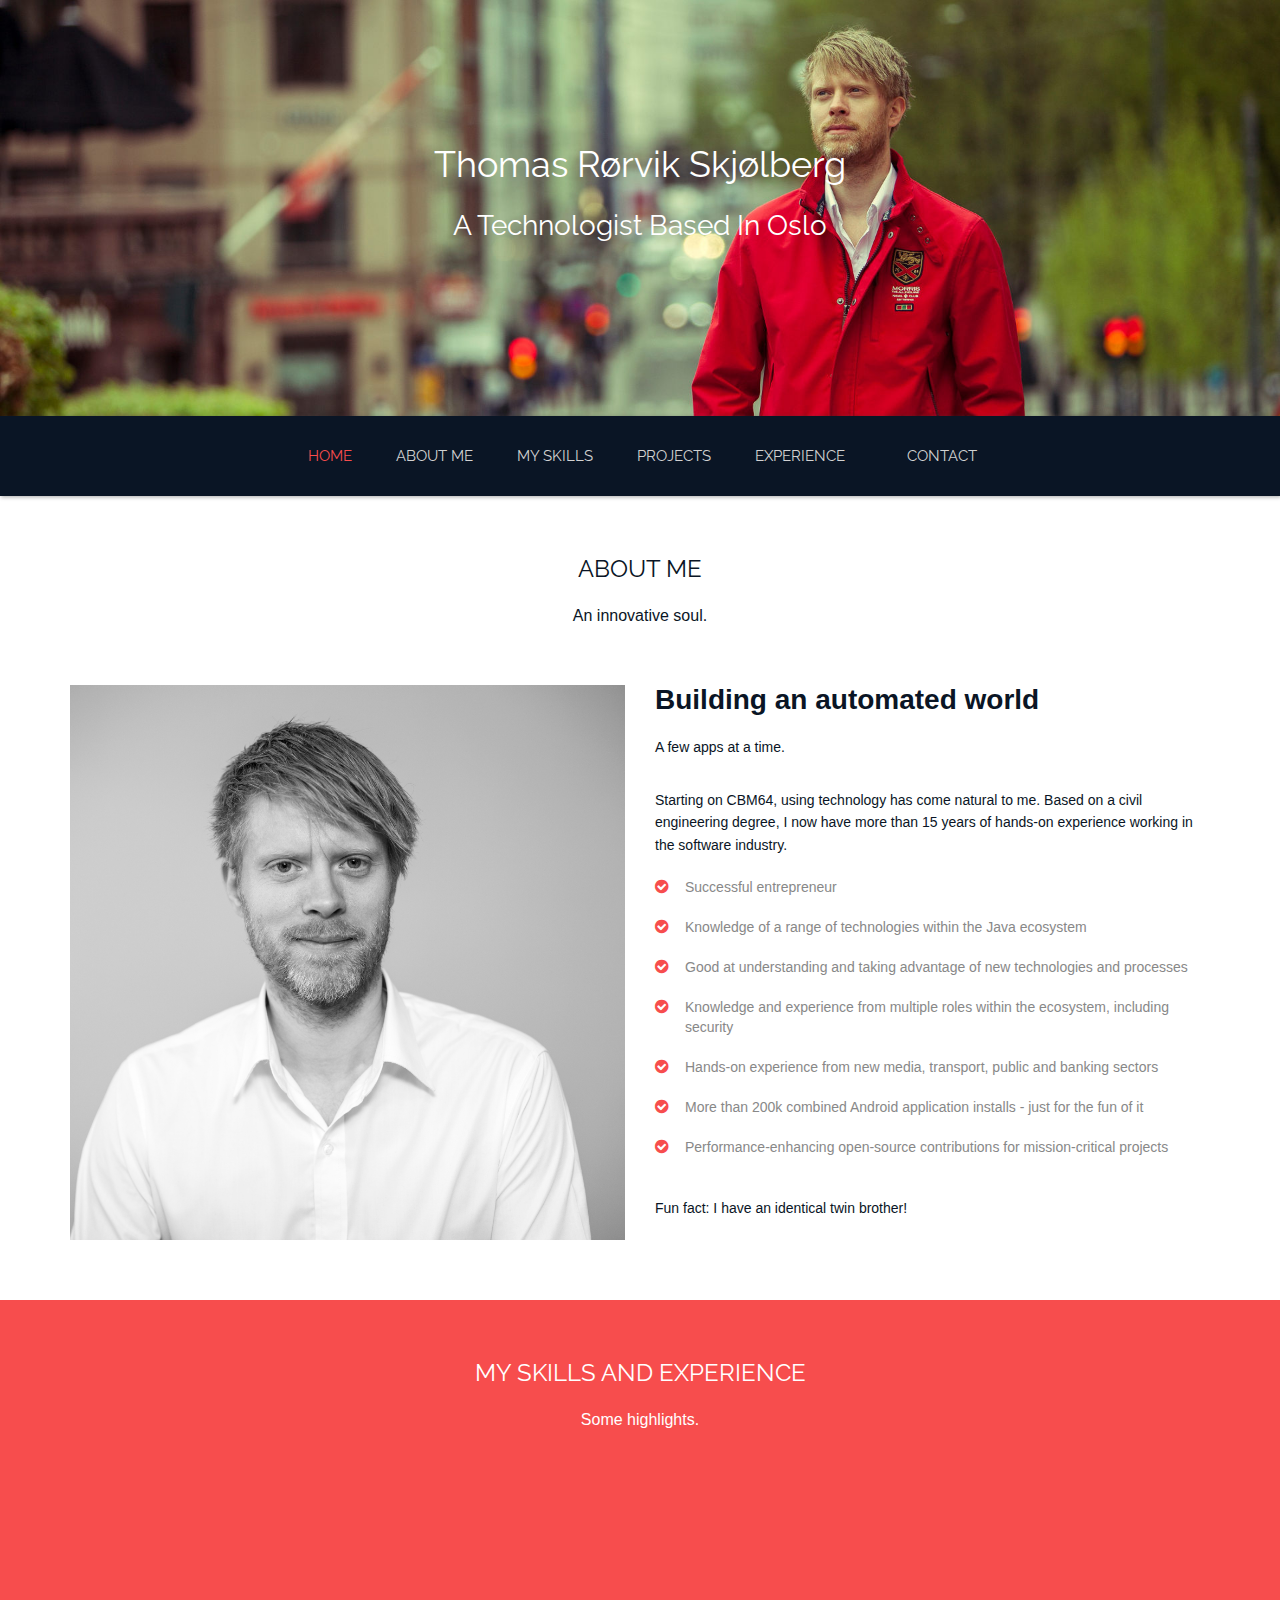
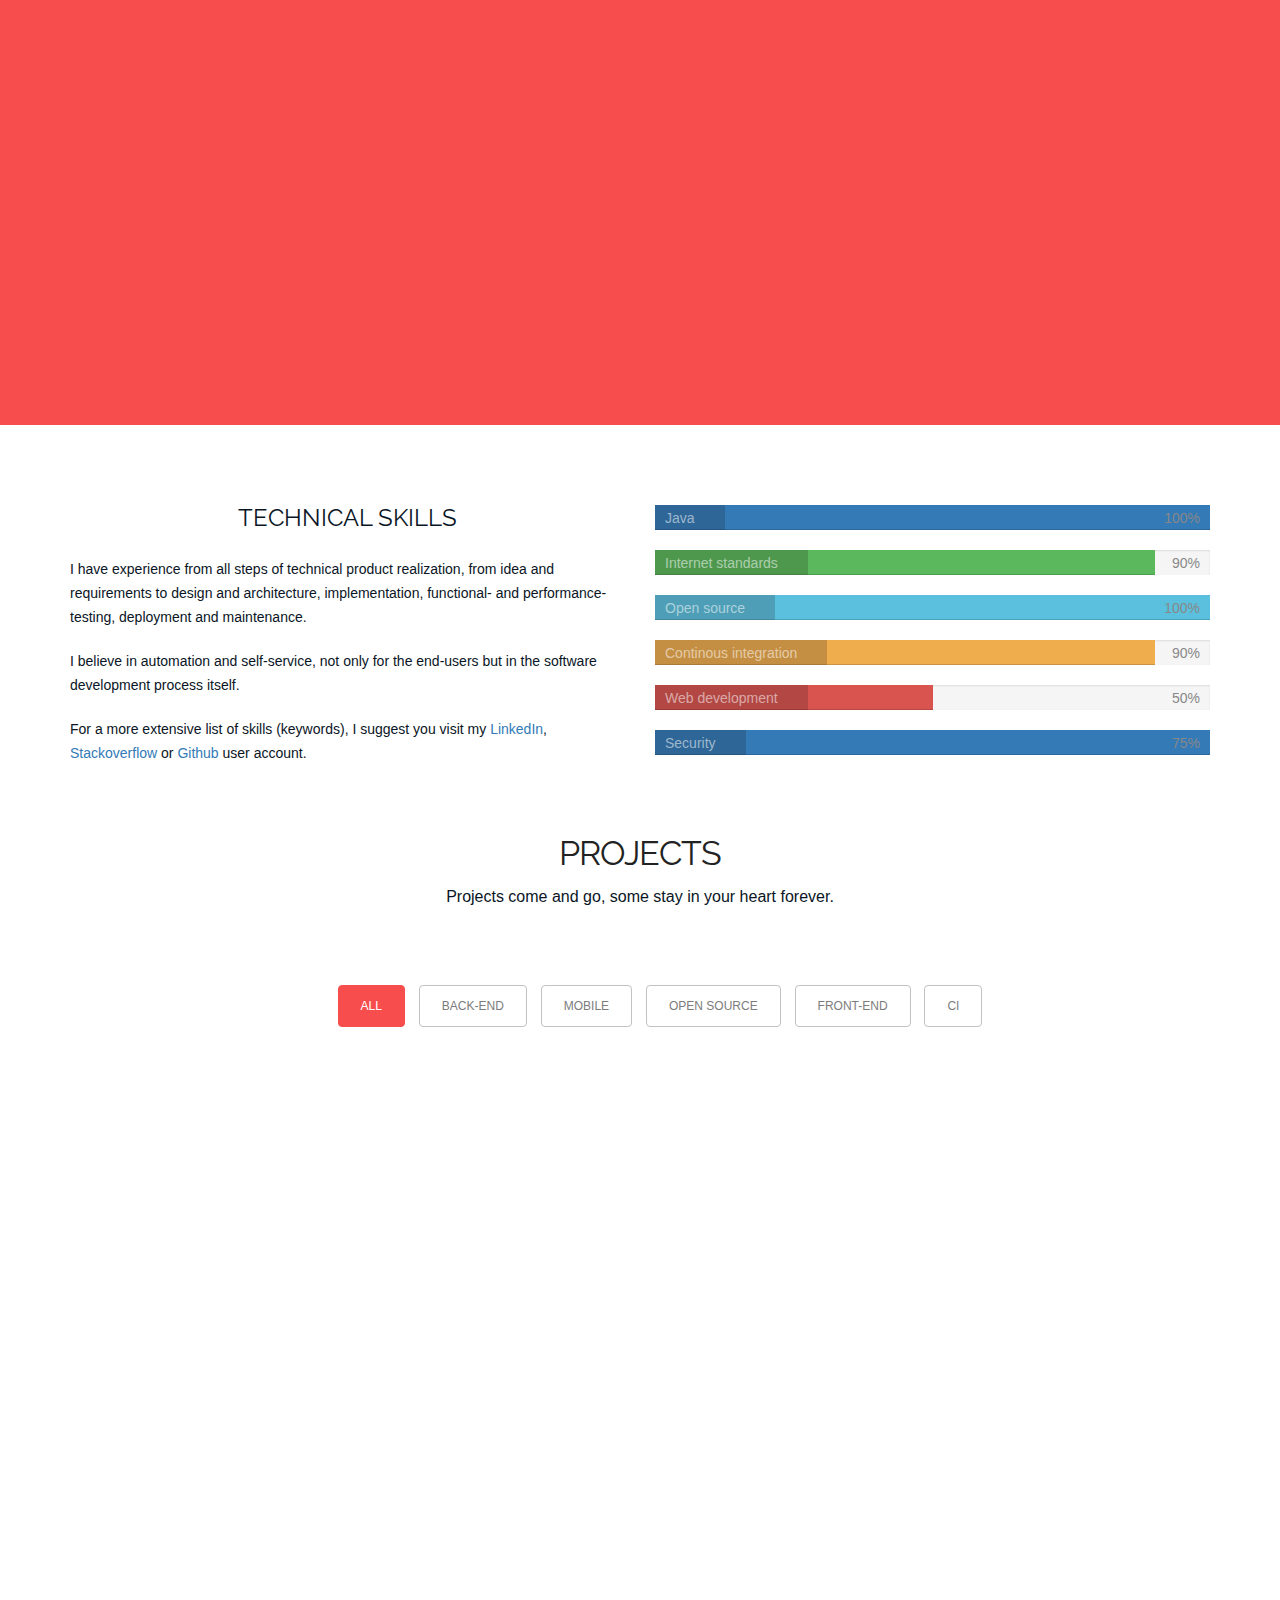
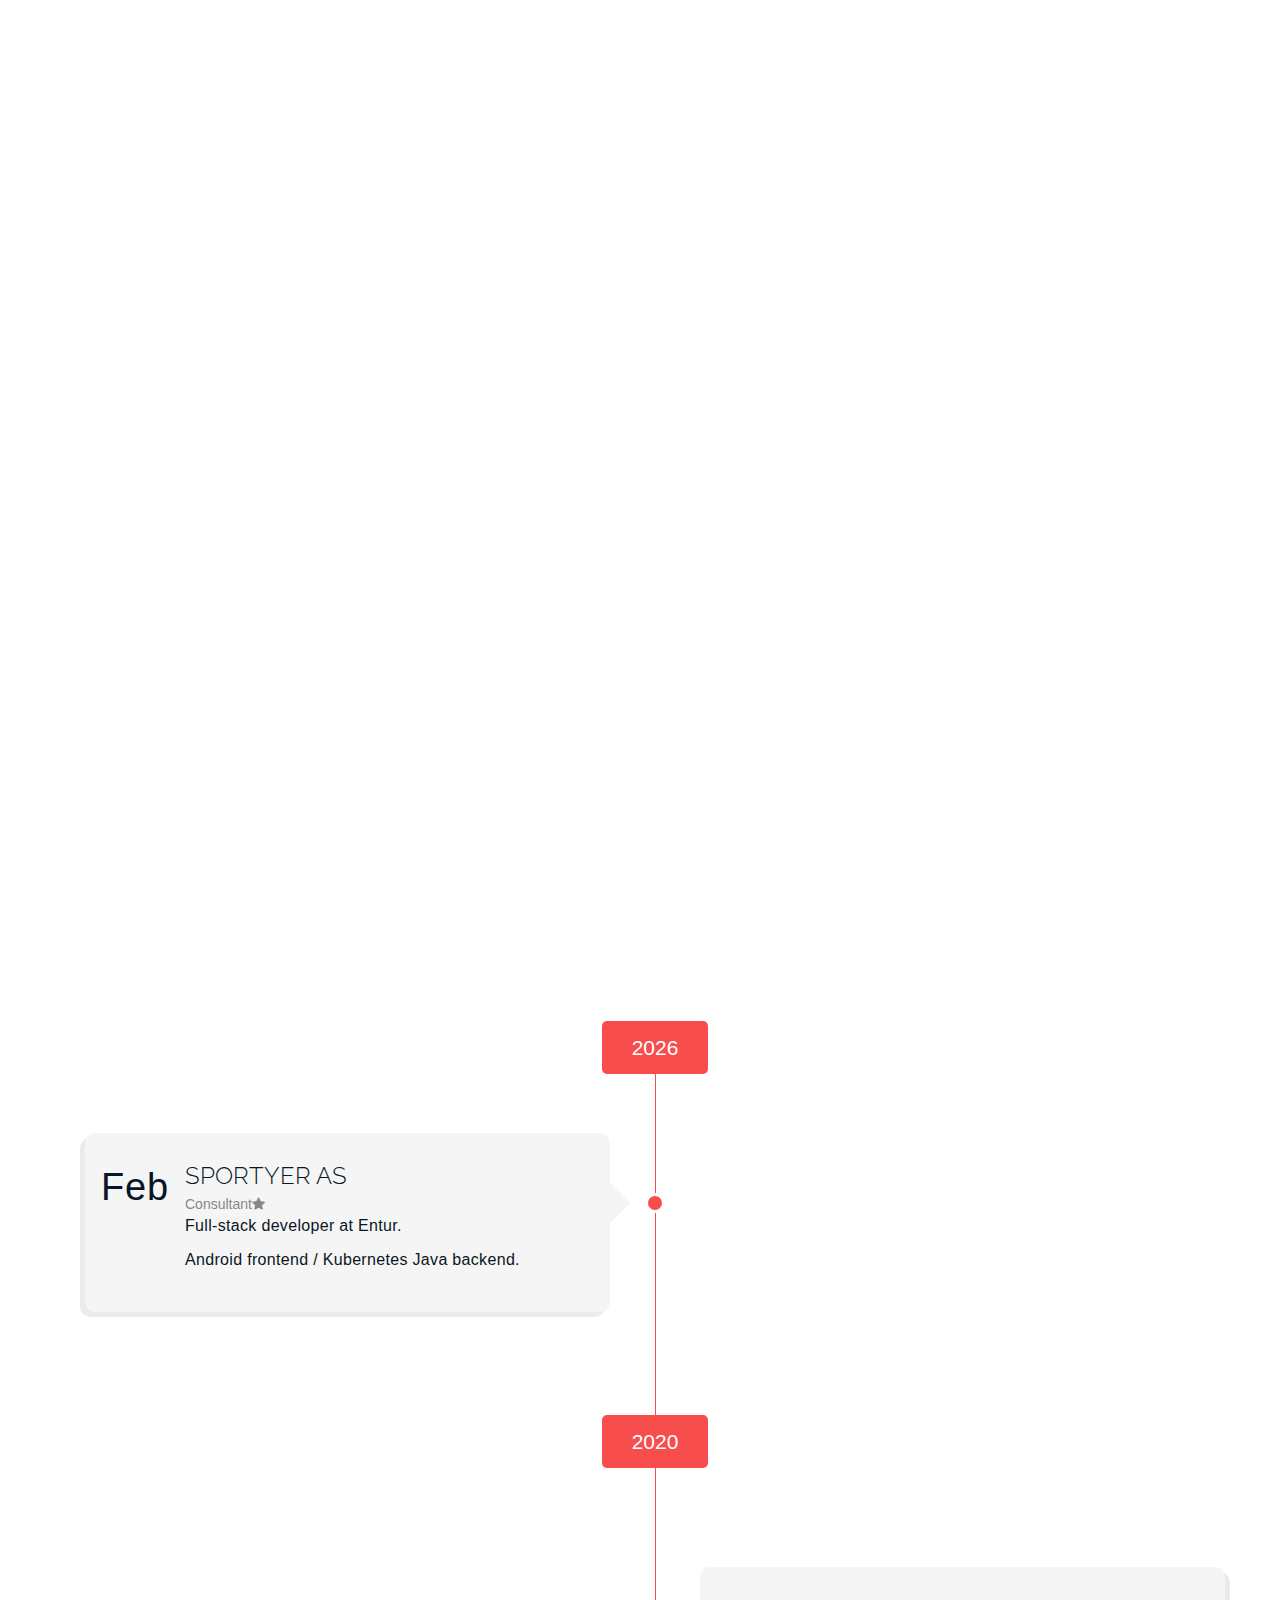
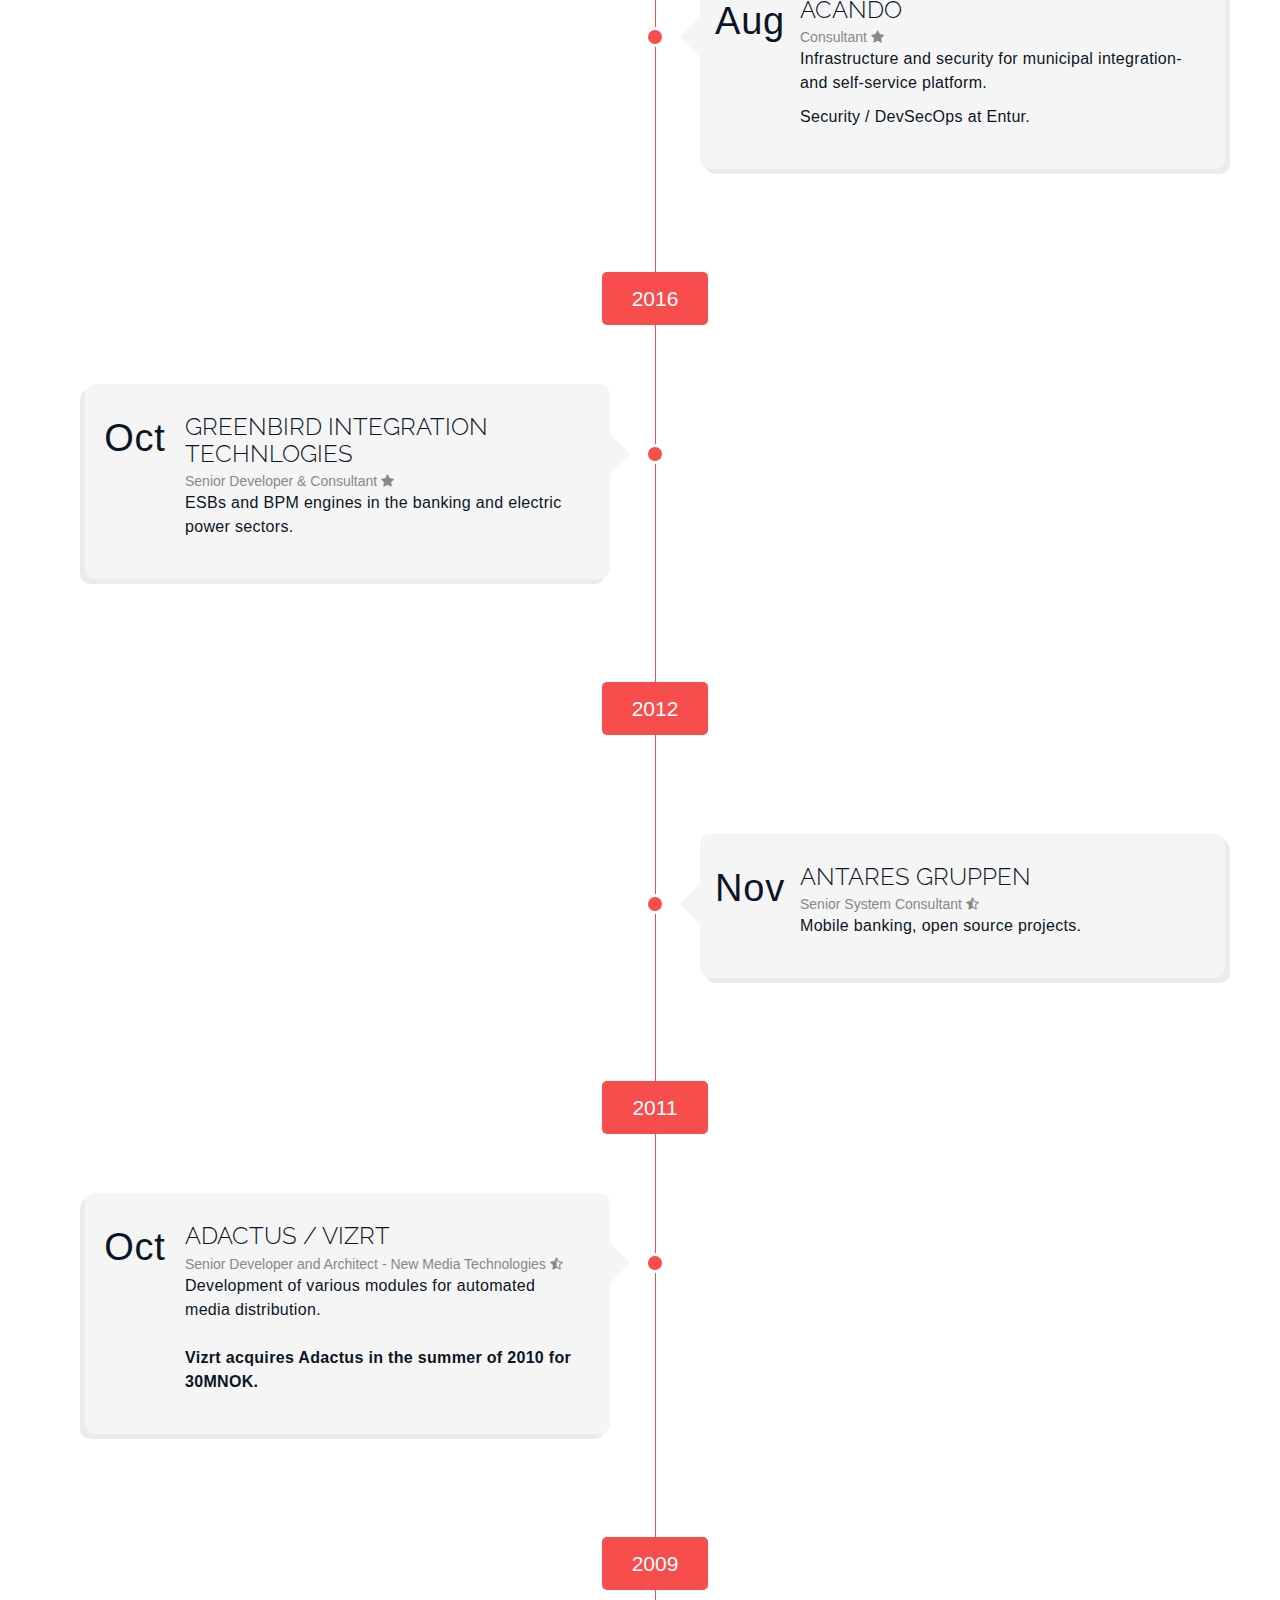
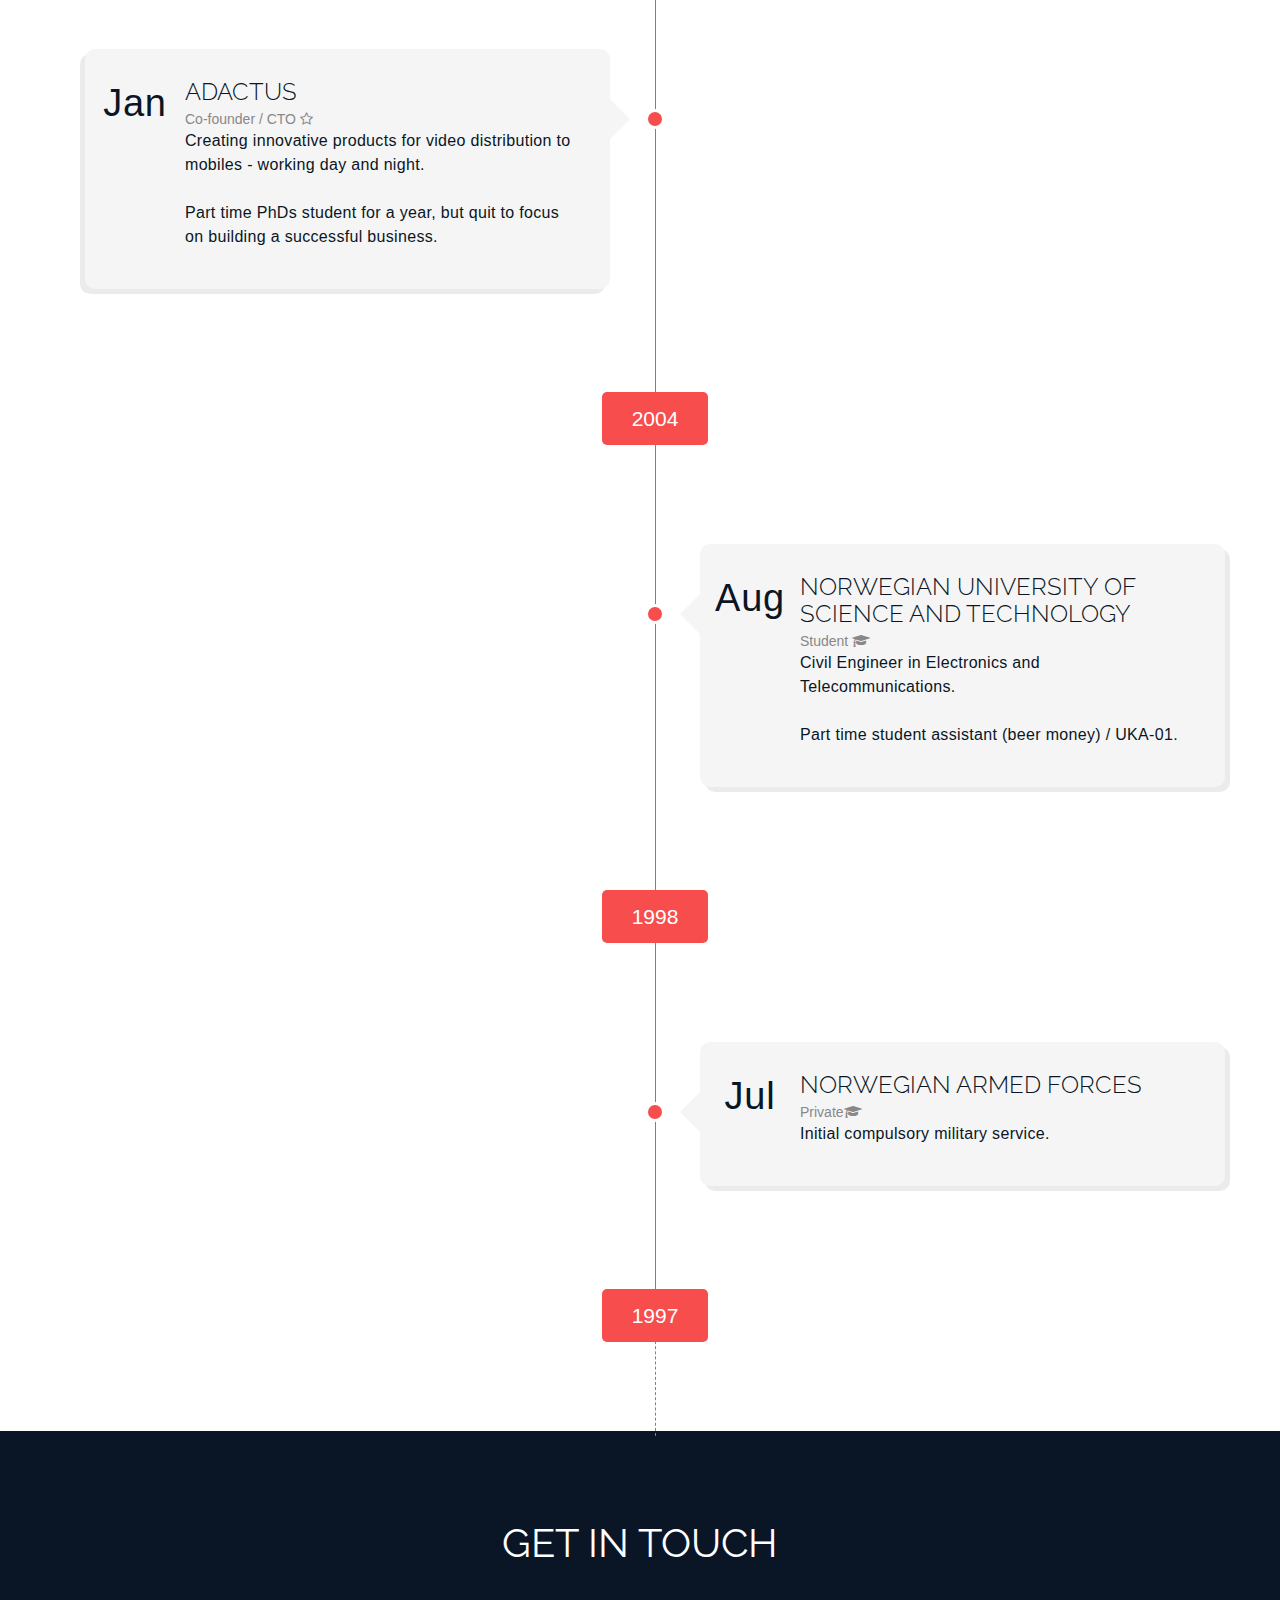
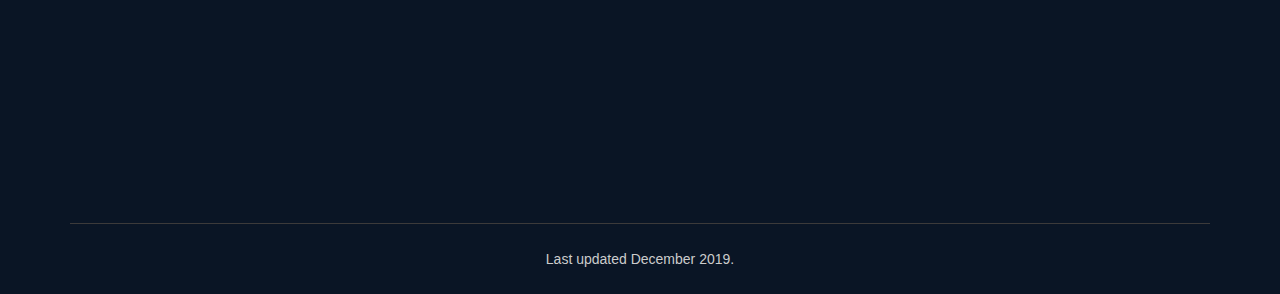
<file: index.html>
<!doctype html>
<html>
<head>
<meta charset="utf-8">
<meta name="viewport" content="width=device-width, maximum-scale=1">
<title>Thomas Rørvik Skjølberg</title>
<link rel="icon" href="favicon.png" type="image/png">
<link href="css/bootstrap.min.css" rel="stylesheet" type="text/css">
<link rel="stylesheet" href="js/fancybox/jquery.fancybox.css" type="text/css" media="screen" />
<link href="css/style.css" rel="stylesheet" type="text/css">
<link rel="stylesheet" href="https://maxcdn.bootstrapcdn.com/font-awesome/4.3.0/css/font-awesome.min.css" />
<link href="css/animate.css" rel="stylesheet" type="text/css">

<!--[if lt IE 9]>
    <script src="js/respond-1.1.0.min.js"></script>
    <script src="js/html5shiv.js"></script>
    <script src="js/html5element.js"></script>
<![endif]-->

<script>
  (function(i,s,o,g,r,a,m){i['GoogleAnalyticsObject']=r;i[r]=i[r]||function(){
  (i[r].q=i[r].q||[]).push(arguments)},i[r].l=1*new Date();a=s.createElement(o),
  m=s.getElementsByTagName(o)[0];a.async=1;a.src=g;m.parentNode.insertBefore(a,m)
  })(window,document,'script','//www.google-analytics.com/analytics.js','ga');

  ga('create', 'UA-65678115-1', 'auto');
  ga('send', 'pageview');

</script>

</head>
<body>
	<header id="header">
		<div id="head" class="parallax" parallax-speed="2" style="background-position: 50% 0px;">

			<div class="top_left_cont zoomIn wow animated" id="logo">
				<!-- 
		<img class="img-circle" src="img/guy.jpg" alt="">
			 -->

				<h2>
					Thomas Rørvik Skjølberg <br />
					<strong>A technologist based in Oslo</strong>
				</h2>
			</div>
		</div>
	</header>

	<!--Header_section-->
	<header id="header_wrapper">
		<div class="container">
			<div class="header_box">
				<!--<div class="logo"><a href="#">Resume</a></div>-->
				<nav class="navbar navbar-inverse" role="navigation">
					<div class="navbar-header">
						<button type="button" id="nav-toggle" class="navbar-toggle" data-toggle="collapse" data-target="#main-nav">
							<span class="sr-only">Toggle navigation</span> <span class="icon-bar"></span> <span class="icon-bar"></span> <span class="icon-bar"></span>
						</button>
					</div>
					<div id="main-nav" class="collapse navbar-collapse navStyle">
						<ul class="nav navbar-nav" id="mainNav">
							<li class="active"><a href="#header" class="scroll-link">Home</a></li>
							<li><a href="#aboutUs" class="scroll-link">About Me</a></li>
							<li><a href="#service" class="scroll-link">My Skills</a></li>
							<li><a href="#Projects" class="scroll-link">Projects</a></li>
							<li><a href="#experience" class="scroll-link">Experience</a></li>
							<li><a href="#contact" class="scroll-link">Contact</a></li>
						</ul>
					</div>
				</nav>
			</div>
		</div>
	</header>
	<!--Header_section-->

	<section id="aboutUs">
		<!--Aboutus-->
		<div class="inner_wrapper about-us aboutUs-container fadeInLeft animated wow">
			<div class="container">
				<h2>About Me</h2>
				<h6>An innovative soul.</h6>
				<div class="inner_section">
					<div class="row">
						<div class="col-md-6">
							<img class="img-responsive" src="img/guy.jpg" align="">
						</div>
						<div class="col-md-6">
							<h3>Building an automated world</h3>
							<p>A few apps at a time.</p>

							<p>Starting on CBM64, using technology has come natural to me. Based on a civil engineering degree, I now have more than 15 years of hands-on experience working in the software industry.</p>

							<ul class="about-us-list">
								<li class="points">Successful entrepreneur</li>
								<li class="points">Knowledge of a range of technologies within the Java ecosystem</li>
								<li class="points">Good at understanding and taking advantage of new technologies and processes</li>
								<li class="points">Knowledge and experience from multiple roles within the ecosystem, including security</li>
								<li class="points">Hands-on experience from new media, transport, public and banking sectors</li>
								<li class="points">More than 200k combined Android application installs - just for the fun of it</li>
								<li class="points">Performance-enhancing open-source contributions for mission-critical projects</li>
							</ul>
							<!-- /.about-us-list -->

							<p>Fun fact: I have an identical twin brother!</p>
						</div>
					</div>
				</div>
			</div>
		</div>
	</section>
	<!--Aboutus-->


	<!--Service-->
	<section id="service">
		<div class="container">
			<h2>My Skills and experience</h2>
			<h6>Some highlights.</h6>
			<div class="service_wrapper">
				<div class="row">
					<div class="col-md-2">
						<div class="service_icon delay-03s animated wow  zoomIn">
							<span><i class="fa fa-server"></i></span>
						</div>
						<div class="service_block">

							<h3 class="animated fadeInUp wow">Integration Solutions</h3>
							<p class="animated fadeInDown wow">Mule ESB, Apache Camel and Spring using SOAP and REST resources.</p>
						</div>
					</div>
					<div class="col-md-2">
						<div class="service_icon icon2  delay-03s animated wow zoomIn">
							<span><i class="fa fa-crosshairs"></i></span>
						</div>
						<div class="service_block">
							<h3 class="animated fadeInUp wow">Business Process Modelling</h3>
							<p class="animated fadeInDown wow">BPMN 2.0 process engines like Camunda and ActiveVOS.</p>
						</div>
					</div>
					<div class="col-md-2">
						<div class="service_icon icon3  delay-03s animated wow zoomIn">
							<span><i class="fa fa-cloud"></i></span>
						</div>
						<div class="service_block">

							<h3 class="animated fadeInUp wow">Big Data and the Cloud</h3>
							<p class="animated fadeInDown wow">Openshift, Kubernetes, EC2 and various technologies like MongoDB and gRPC.</p>
						</div>
					</div>
					<div class="col-md-2">
						<div class="service_icon icon3  delay-03s animated wow zoomIn">
							<span><i class="fa fa-mobile"></i></span>
						</div>
						<div class="service_block">

							<h3 class="animated fadeInUp wow">Mobile Applications</h3>
							<p class="animated fadeInDown wow">Experienced with Android and (some) iOS development. Expert in NFC.</p>
						</div>
					</div>
					<div class="col-md-2">
						<div class="service_icon icon3  delay-03s animated wow zoomIn">
							<span><i class="fa fa-mobile"></i></span>
						</div>
						<div class="service_block">

							<h3 class="animated fadeInUp wow">Security and identity</h3>
							<p class="animated fadeInDown wow">OWASP, IAM / OIDC, Keycloak, Auth0 and various crypto technologies.</p>
						</div>
					</div>
					<div class="col-md-2">
						<div class="service_icon icon3  delay-03s animated wow zoomIn">
							<span><i class="fa fa-mobile"></i></span>
						</div>
						<div class="service_block">

							<h3 class="animated fadeInUp wow">Open source</h3>
							<p class="animated fadeInDown wow">Hosts and contributes to various projects, also on behalf of clients.</p>
						</div>
					</div>
				</div>

			</div>
		</div>
	</section>
	<!--Service-->
	<section id="techSkills">
		<div class="container">
			<div class="row">
				<div class="col-sm-6 col-md-6">
					<h2>Technical Skills</h2>
					<p>I have experience from all steps of technical product realization, from idea and requirements to design and architecture, implementation, functional- and performance-testing, deployment and maintenance.</p>
					<br />
					<p>I believe in automation and self-service, not only for the end-users but in the software development process itself.</p>
					<br />
					<p>
						For a more extensive list of skills (keywords), I suggest you visit my <a href="https://no.linkedin.com/in/skjolberg">LinkedIn</a>, <a href="http://stackoverflow.com/users/459579/thomasrs">Stackoverflow</a> or <a
							href="https://github.com/skjolber?utf8=%E2%9C%93&tab=repositories&q=&type=source&language=">Github</a> user account.
					</p>
				</div>
				<div class="col-sm-6 col-md-6">

					<div class="progress">
						<div class="progress-bar" role="progressbar" aria-valuenow="100" aria-valuemin="0" aria-valuemax="100" style="width: 100%;">
							<span class="sr-only">100% Complete</span>
						</div>
						<span class="progress-type">Java</span> <span class="progress-completed">100%</span>
					</div>
					<div class="progress">
						<div class="progress-bar progress-bar-success" role="progressbar" aria-valuenow="90" aria-valuemin="0" aria-valuemax="100" style="width: 90%">
							<span class="sr-only">90% Complete (success)</span>
						</div>
						<span class="progress-type">Internet standards</span> <span class="progress-completed">90%</span>
					</div>
					<div class="progress">
						<div class="progress-bar progress-bar-info" role="progressbar" aria-valuenow="100" aria-valuemin="0" aria-valuemax="100" style="width: 100%">
							<span class="sr-only">100% Complete (info)</span>
						</div>
						<span class="progress-type">Open source</span> <span class="progress-completed">100%</span>
					</div>
					<div class="progress">
						<div class="progress-bar progress-bar-warning" role="progressbar" aria-valuenow="50" aria-valuemin="0" aria-valuemax="100" style="width: 90%">
							<span class="sr-only">90% Complete (warning)</span>
						</div>
						<span class="progress-type">Continous integration</span> <span class="progress-completed">90%</span>
					</div>
					<div class="progress">
						<div class="progress-bar progress-bar-danger" role="progressbar" aria-valuenow="50" aria-valuemin="0" aria-valuemax="100" style="width: 50%">
							<span class="sr-only">50% Complete (danger)</span>
						</div>
						<span class="progress-type">Web development</span> <span class="progress-completed">50%</span>
					</div>
					<div class="progress">
						<div class="progress-bar" role="progressbar" aria-valuenow="100" aria-valuemin="0" aria-valuemax="100" style="width: 100%;">
							<span class="sr-only">75% Complete</span>
						</div>
						<span class="progress-type">Security</span> <span class="progress-completed">75%</span>
					</div>

				</div>
			</div>
		</div>
	</section>

	<!-- Portfolio -->
	<section id="Projects" >

		<!-- Container -->
		<div class="container">

			<div class="row portfolio_title">

				<!-- Title -->
				<div class="section-title">
					<h2>Projects</h2>
					<h6>Projects come and go, some stay in your heart forever.</h6>
	
				</div>
				<!--/Title -->
			</div>

		</div>
		<!-- Container -->

		<div class="portfolio-top"></div>

		<!-- Portfolio Filters -->
		<div class="portfolio">

			<div id="filters" class="sixteen columns">
				<ul class="clearfix">
					<li><a id="all" href="#" data-filter="*" class="active">
							<h5>All</h5>
					</a></li>
					<li><a class="" href="#" data-filter=".backend">
							<h5>Back-end</h5>
					</a></li>
					<li><a class="" href="#" data-filter=".mobile">
							<h5>Mobile</h5>
					</a></li>
					<li><a class="" href="#" data-filter=".opensource">
							<h5>Open source</h5>
					</a></li>
					<li><a class="" href="#" data-filter=".frontend">
							<h5>Front-end</h5>
					</a></li>
					<li><a class="" href="#" data-filter=".ci">
							<h5>CI</h5>
					</a></li>
				</ul>
			</div>
			<!--/Portfolio Filters -->

			<!-- Portfolio Wrapper -->
			<div class="isotope fadeInLeft animated wow grid" style="position: relative; overflow: hidden; height: 480px;" id="portfolio_wrapper">

				<!-- Portfolio Item -->
				<figure style="position: absolute; left: 0px; top: 0px; transform: translate3d(674px, 0px, 0px) scale3d(1, 1, 1); width: 337px; opacity: 1;"
					class="portfolio-item one-four  backend  isotope-item effect-oscar">
					<div class="portfolio_img">
						<img src="img/projects/lil.jpg" alt="Portfolio 1">
					</div>
					<figcaption>
						<div>
							<a href="https://www.google.no/webhp?ion=1&espv=2&ie=UTF-8#q=%22lokalbanken+i+lomma%22" target="_blank" class="fancybox">
								<h2>
									LI <span>L</span>
								</h2>
								<p>ESB and BPM solutions for 80 banks in the Eika Alliance.</p>
							</a>
						</div>
					</figcaption>
				</figure>
				<!--/Portfolio Item-->

				<!-- Portfolio Item-->
				<figure style="position: absolute; left: 0px; top: 0px; transform: translate3d(337px, 0px, 0px) scale3d(1, 1, 1); width: 337px; opacity: 1;"
					class="portfolio-item one-four backend isotope-item effect-oscar">
					<div class="portfolio_img">
						<img src="img/projects/metercloud.jpg" alt="Portfolio 1">
					</div>
					<figcaption>
						<div>
							<a href="http://www.greenbird.com/metercloud/" target="_blank" class="fancybox">
								<h2>
									Meter <span>Cloud</span>
								</h2>
								<p>Open integration services for the digital utility.</p>
							</a>
						</div>
					</figcaption>
				</figure>
				<!--/Portfolio Item -->

				<!-- Portfolio Item-->
				<figure style="position: absolute; left: 0px; top: 0px; transform: translate3d(1011px, 0px, 0px) scale3d(1, 1, 1); width: 337px; opacity: 1;"
					class="portfolio-item one-four  backend opensource web isotope-item effect-oscar">
					<div class="portfolio_img">
						<img src="img/projects/xmlformatter.jpg" alt="Portfolio 1">
					</div>
					<figcaption>
						<div>
							<a href="https://github.com/skjolber/xml-log-filter" target="_blank" class="fancybox">
								<h2>
									XML <span>log</span> filter
								</h2>
								<p>High-performance filtering for logging.</p>
							</a>
						</div>
					</figcaption>
				</figure>
				<!-- Portfolio Item -->

				<!-- Portfolio Item -->
				<figure style="position: absolute; left: 0px; top: 0px; transform: translate3d(0px, 240px, 0px) scale3d(1, 1, 1); width: 337px; opacity: 1;"
					class="portfolio-item one-four mobile isotope-item effect-oscar">
					<div class="portfolio_img">
						<img src="img/projects/vizreporter.jpg" alt="Portfolio 1">
					</div>
					<figcaption>
						<div>
							<a href="https://itunes.apple.com/no/app/viz-reporter/id406034779?mt=8" target="_blank" class="fancybox">
								<h2>
									Viz <span>Reporter</span>
								</h2>
								<p>Co-innovator of Vizrt's professional news gathering tool.</p>
							</a>
						</div>
					</figcaption>
				</figure>
				<!--/Portfolio Item -->

				<!-- Portfolio Item -->
				<figure style="position: absolute; left: 0px; top: 0px; transform: translate3d(337px, 240px, 0px) scale3d(1, 1, 1); width: 337px; opacity: 1;"
					class="portfolio-item one-four backend isotope-item effect-oscar">
					<div class="portfolio_img">
						<img src="img/projects/mobilize.jpg" alt="Mobilize">
					</div>
					<figcaption>
						<div>
							<a href="" target="_blank" class="fancybox">
								<h2>
									Mobil <span>ize</span>
								</h2>
								<p>Automated video distribution products for mobile.</p>
							</a>
						</div>
					</figcaption>
				</figure>
				<!--/Portfolio Item -->

				<!-- Portfolio Item -->
				<figure style="position: absolute; left: 0px; top: 0px; transform: translate3d(0px, 0px, 0px) scale3d(1, 1, 1); width: 337px; opacity: 1;"
					class="portfolio-item one-four mobile isotope-item effect-oscar">
					<div class="portfolio_img">
						<img src="img/projects/nfcdeveloper.jpg" alt="NFC Developer">
					</div>
					<figcaption>
						<div>
							<a href="https://play.google.com/store/apps/details?id=com.antares.nfc" target="_blank" class="fancybox">
								<h2>
									NFC <span>Developer</span>
								</h2>
								<p>Helping 45k developers since 2012.</p>
							</a>
						</div>
					</figcaption>
				</figure>
				<!--/Portfolio Item -->


				<!-- Portfolio Item -->
				<figure style="position: absolute; left: 0px; top: 0px; transform: translate3d(0px, 0px, 0px) scale3d(1, 1, 1); width: 337px; opacity: 1;"
					class="portfolio-item one-four opensource frontend isotope-item effect-oscar">
					<div class="portfolio_img">
						<img src="img/projects/ndefeditor.jpg" alt="Portfolio 1">
					</div>
					<figcaption>
						<div>
							<a href="https://github.com/skjolber/nfc-eclipse-plugin" target="_blank" class="fancybox">
								<h2>
									NDEF <span>Editor</span>
								</h2>
								<p>Innovative development tool as an Eclipse plugin.</p>
							</a>
						</div>
					</figcaption>
				</figure>
				<!--/Portfolio Item -->

				<!-- Portfolio Item -->
				<figure style="position: absolute; left: 0px; top: 0px; transform: translate3d(0px, 0px, 0px) scale3d(1, 1, 1); width: 337px; opacity: 1;"
					class="portfolio-item one-four opensource isotope-item effect-oscar">
					<div class="portfolio_img">
						<img src="img/projects/ndeftools.jpg" alt="Portfolio 1">
					</div>
					<figcaption>
						<div>
							<a href="https://github.com/skjolber/ndef-tools-for-android" target="_blank" class="fancybox">
								<h2>
									NDEF <span>Tools</span>
								</h2>
								<p>Android NFC library with more than 15k downloads.</p>
							</a>
						</div>
					</figcaption>
				</figure>
				<!--/Portfolio Item -->
				
				<!-- Portfolio Item -->
				<figure style="position: absolute; left: 0px; top: 0px; transform: translate3d(0px, 0px, 0px) scale3d(1, 1, 1); width: 337px; opacity: 1;"
					class="portfolio-item one-four backend frontend isotope-item effect-oscar">
					<div class="portfolio_img">
						<img src="img/projects/shopify.jpg" alt="Portfolio 1">
					</div>
					<figcaption>
						<div>
							<a href="https://apps.shopify.com/bring-shipping" target="_blank" class="fancybox">
								<h2>
									Bring <span>Shipping</span>
								</h2>
								<p>Carrier service integration for Shopify.</p>
							</a>
						</div>
					</figcaption>
				</figure>
				<!--/Portfolio Item -->				
				
				<!-- Portfolio Item -->
				<figure style="position: absolute; left: 0px; top: 0px; transform: translate3d(0px, 0px, 0px) scale3d(1, 1, 1); width: 337px; opacity: 1;"
					class="portfolio-item one-four backend isotope-item effect-oscar">
					<div class="portfolio_img">
						<img src="img/projects/bpmn.jpg" alt="Portfolio 1">
					</div>
					<figcaption>
						<div>
							<a href="https://www.sparebank1.no/" target="_blank" class="fancybox">
								<h2>
									Banking <span>BPM</span>
								</h2>
								<p>BPMN 2.0 project using Camunda in banking sector.</p>
							</a>
						</div>
					</figcaption>
				</figure>
				<!--/Portfolio Item -->				

				<!-- Portfolio Item -->
				<figure style="position: absolute; left: 0px; top: 0px; transform: translate3d(0px, 0px, 0px) scale3d(1, 1, 1); width: 337px; opacity: 1;"
					class="portfolio-item one-four frontend isotope-item effect-oscar">
					<div class="portfolio_img">
						<img src="img/projects/aksje.jpg" alt="Portfolio 1">
					</div>
					<figcaption>
						<div>
							<a href="http://aksjonærregisteret.no" target="_blank" class="fancybox">
								<h2>
									Stock <span>Owners</span>
								</h2>
								<p>Public Norwegian stock data search site / anti-corruption search.</p>
							</a>
						</div>
					</figcaption>
				</figure>
				<!--/Portfolio Item -->				
				
				<!-- Portfolio Item -->
				<figure style="position: absolute; left: 0px; top: 0px; transform: translate3d(0px, 0px, 0px) scale3d(1, 1, 1); width: 337px; opacity: 1;"
					class="portfolio-item one-four mobile isotope-item effect-oscar">
					<div class="portfolio_img">
						<img src="img/projects/externalnfc.jpg" alt="Portfolio 1">
					</div>
					<figcaption>
						<div>
							<a href="https://github.com/skjolber/external-nfc-api" target="_blank" class="fancybox">
								<h2>
									External <span>NFC</span>
								</h2>
								<p>NFC for tablets using external ACS NFC Readers.</p>
							</a>
						</div>
					</figcaption>
				</figure>

				<!-- Portfolio Item -->
				<figure style="position: absolute; left: 0px; top: 0px; transform: translate3d(0px, 0px, 0px) scale3d(1, 1, 1); width: 337px; opacity: 1;"
					class="portfolio-item one-four backend opensource isotope-item effect-oscar">
					<div class="portfolio_img">
						<img src="img/projects/3d-bin-container-packing.jpg" alt="Portfolio 1">
					</div>
					<figcaption>
						<div>
							<a href="https://github.com/skjolber/3d-bin-container-packing" target="_blank" class="fancybox">
								<h2>
									3D <span>bin</span> container <span>packing</span>
								</h2>
								<p>Saving energy one order at a time.</p>
							</a>
						</div>
					</figcaption>
				</figure>				

				<!-- Portfolio Item -->
				<figure style="position: absolute; left: 0px; top: 0px; transform: translate3d(0px, 0px, 0px) scale3d(1, 1, 1); width: 337px; opacity: 1;"
					class="portfolio-item one-four backend opensource isotope-item effect-oscar">
					<div class="portfolio_img">
						<img src="img/projects/json-log-domain.jpg" alt="Portfolio 1">
					</div>
					<figcaption>
						<div>
							<a href="https://github.com/skjolber/json-log-domain" target="_blank" class="fancybox">
								<h2>
									json <span>log</span> domain
								</h2>
								<p>Innovative library supporting JSON-logging</p>
							</a>
						</div>
					</figcaption>
				</figure>
				
				<!-- Portfolio Item -->
				<figure style="position: absolute; left: 0px; top: 0px; transform: translate3d(0px, 0px, 0px) scale3d(1, 1, 1); width: 337px; opacity: 1;"
					class="portfolio-item one-four backend opensource isotope-item effect-oscar">
					<div class="portfolio_img">
						<img src="img/projects/mockito-soap-cxf.jpg" alt="Portfolio 1">
					</div>
					<figcaption>
						<div>
							<a href="https://github.com/skjolber/mockito-soap-cxf" target="_blank" class="fancybox">
								<h2>
									mockito <span>soap</span> cxf
								</h2>
								<p>Test tool for SOAP integrations</p>
							</a>
						</div>
					</figcaption>
				</figure>		

				<!-- Portfolio Item -->
				<figure style="position: absolute; left: 0px; top: 0px; transform: translate3d(0px, 0px, 0px) scale3d(1, 1, 1); width: 337px; opacity: 1;"
					class="portfolio-item one-four backend opensource isotope-item effect-oscar">
					<div class="portfolio_img">
						<img src="img/projects/mockito-rest-spring.jpg" alt="Portfolio 1">
					</div>
					<figcaption>
						<div>
							<a href="https://github.com/skjolber/mockito-rest-spring" target="_blank" class="fancybox">
								<h2>
									mockito <span>rest</span> spring
								</h2>
								<p>Test tool for REST integrations</p>
							</a>
						</div>
					</figcaption>
				</figure>	

				<!-- Portfolio Item -->
				<figure style="position: absolute; left: 0px; top: 0px; transform: translate3d(0px, 0px, 0px) scale3d(1, 1, 1); width: 337px; opacity: 1;"
					class="portfolio-item one-four backend opensource isotope-item effect-oscar">
					<div class="portfolio_img">
						<img src="img/projects/keycloak.jpg" alt="Portfolio 1">
					</div>
					<figcaption>
						<div>
							<a href="https://github.com/skjolber/mockito-rest-spring" target="_blank" class="fancybox">
								<h2>
									Keycloak
								</h2>
								<p>OIDC authentication via IDPorten</p>
							</a>
						</div>
					</figcaption>
				</figure>

				<!-- Portfolio Item -->
				<figure style="position: absolute; left: 0px; top: 0px; transform: translate3d(0px, 0px, 0px) scale3d(1, 1, 1); width: 337px; opacity: 1;"
					class="portfolio-item one-four backend opensource isotope-item effect-oscar">
					<div class="portfolio_img">
						<img src="img/projects/xmlformatter.jpg" alt="Portfolio 1">
					</div>
					<figcaption>
						<div>
							<a href="https://github.com/skjolber/sesseltjonna-csv" target="_blank" class="fancybox">
								<h2>
									sesseltjonna <span>csv</span>
								</h2>
								<p>World's fastest CSV parser</p>
							</a>
						</div>
					</figcaption>
				</figure>

				<!-- Portfolio Item -->
				<figure style="position: absolute; left: 0px; top: 0px; transform: translate3d(0px, 0px, 0px) scale3d(1, 1, 1); width: 337px; opacity: 1;"
					class="portfolio-item one-four backend opensource isotope-item effect-oscar">
					<div class="portfolio_img">
						<img src="img/projects/lil.jpg" alt="Portfolio 1">
					</div>
					<figcaption>
						<div>
							<a href="https://github.com/skjolber/desfire-tools-for-android" target="_blank" class="fancybox">
								<h2>
									desfire <span>tools</span> for <span>android</span>
								</h2>
								<p>Encrypted NFC tag communications</p>
							</a>
						</div>
					</figcaption>
				</figure>

				<!-- Portfolio Item -->
				<figure style="position: absolute; left: 0px; top: 0px; transform: translate3d(0px, 0px, 0px) scale3d(1, 1, 1); width: 337px; opacity: 1;"
					class="portfolio-item one-four backend opensource isotope-item effect-oscar">
					<div class="portfolio_img">
						<img src="img/projects/metercloud.jpg" alt="Portfolio 1">
					</div>
					<figcaption>
						<div>
							<a href="https://github.com/entur" target="_blank" class="fancybox">
								<h2>
									Public <span>Transit</span>
								</h2>
								<p>Various projects at Entur:<br>inspection app, mobile sdk, ++</p>
							</a>
						</div>
					</figcaption>
				</figure>

				<!-- Portfolio Item-->
				<figure style="position: absolute; left: 0px; top: 0px; transform: translate3d(1011px, 0px, 0px) scale3d(1, 1, 1); width: 337px; opacity: 1;"
					class="portfolio-item one-four backend opensource web isotope-item effect-oscar">
					<div class="portfolio_img">
						<img src="img/projects/xmlformatter.jpg" alt="Portfolio 1">
					</div>
					<figcaption>
						<div>
							<a href="https://github.com/skjolber/json-log-filter" target="_blank" class="fancybox">
								<h2>
									json <span>log</span> filter
								</h2>
								<p>High-performance filtering for logging.</p>
							</a>
						</div>
					</figcaption>
				</figure>
				<!-- Portfolio Item -->

				<!-- Portfolio Item -->
				<figure style="position: absolute; left: 0px; top: 0px; transform: translate3d(0px, 0px, 0px) scale3d(1, 1, 1); width: 337px; opacity: 1;"
					class="portfolio-item one-four opensource ci isotope-item effect-oscar">
					<div class="portfolio_img">
						<img src="img/projects/ndefeditor.jpg" alt="Portfolio 1">
					</div>
					<figcaption>
						<div>
							<a href="https://github.com/marketplace/actions/tidy-cache" target="_blank" class="fancybox">
								<h2>
									tidy <span>cache</span>
								</h2>
								<p>Github action utility.</p>
							</a>
						</div>
					</figcaption>
				</figure>
				<!--/Portfolio Item -->

				<!-- Portfolio Item -->
				<figure style="position: absolute; left: 0px; top: 0px; transform: translate3d(0px, 0px, 0px) scale3d(1, 1, 1); width: 337px; opacity: 1;"
					class="portfolio-item one-four backend opensource isotope-item effect-oscar">
					<div class="portfolio_img">
						<img src="img/projects/keycloak.jpg" alt="Portfolio 1">
					</div>
					<figcaption>
						<div>
							<a href="https://github.com/entur/jwt-resource-server" target="_blank" class="fancybox">
								<h2>
									jwt <span>resource</span> server
								</h2>
								<p>Very robust M2M support for OpenID</p>
							</a>
						</div>
					</figcaption>
				</figure>

				<!-- Portfolio Item -->
				<figure style="position: absolute; left: 0px; top: 0px; transform: translate3d(0px, 0px, 0px) scale3d(1, 1, 1); width: 337px; opacity: 1;"
					class="portfolio-item one-four opensource ci isotope-item effect-oscar">
					<div class="portfolio_img">
						<img src="img/projects/externalnfc.jpg" alt="Portfolio 1">
					</div>
					<figcaption>
						<div>
							<a href="https://github.com/entur/maven-orb" target="_blank" class="fancybox">
								<h2>
									CircleCI <span>orbs</span>
								</h2>
								<p>OWASP dependency check<br>Improved cache for Maven and Gradle</p>
							</a>
						</div>
					</figcaption>
				</figure>

				<!-- Portfolio Item -->
				<figure style="position: absolute; left: 0px; top: 0px; transform: translate3d(0px, 0px, 0px) scale3d(1, 1, 1); width: 337px; opacity: 1;"
					class="portfolio-item one-four backend opensource isotope-item effect-oscar">
					<div class="portfolio_img">
						<img src="img/projects/xmlformatter.jpg" alt="Portfolio 1">
					</div>
					<figcaption>
						<div>
							<a href="https://github.com/skjolber/java-jwt-benchmark" target="_blank" class="fancybox">
								<h2>
									java <span>jwt</span> benchmark
								</h2>
								<p>Popular JWT framework benchmarks (and follow-up suggestions)</p>
							</a>
						</div>
					</figcaption>
				</figure>

				<!-- Portfolio Item -->
				<figure style="position: absolute; left: 0px; top: 0px; transform: translate3d(0px, 0px, 0px) scale3d(1, 1, 1); width: 337px; opacity: 1;"
					class="portfolio-item one-four mobile opensource isotope-item effect-oscar">
					<div class="portfolio_img">
						<img src="img/projects/externalnfc.jpg" alt="Portfolio 1">
					</div>
					<figcaption>
						<div>
							<a href="https://github.com/entur/android-nfc-lib" target="_blank" class="fancybox">
								<h2>
									Android <span>NFC</span> lib
								</h2>
								<p>Library for working with NFC on Android</p>
							</a>
						</div>
					</figcaption>
				</figure>

				<!-- Portfolio Item -->
				<figure style="position: absolute; left: 0px; top: 0px; transform: translate3d(0px, 0px, 0px) scale3d(1, 1, 1); width: 337px; opacity: 1;"
					class="portfolio-item one-four backend opensource isotope-item effect-oscar">
					<div class="portfolio_img">
						<img src="img/projects/json-log-domain.jpg" alt="Portfolio 1">
					</div>
					<figcaption>
						<div>
							<a href="https://connect2id.com/products/nimbus-jose-jwt/examples/enhanced-jwk-retrieval" target="_blank" class="fancybox">
								<h2>JWK <span>framework</span></h2>
								<p>Robust JSON Web Key (JWK) set retrieval contribution for Nimbus Jose JWT open source project	</p>
							</a>
						</div>
					</figcaption>
				</figure>

			</div>
			<!--/Portfolio Wrapper -->



		</div>
		<!--/Portfolio Filters -->

		<div class="portfolio_btm"></div>


		<div id="project_container">
			<div class="clear"></div>
			<div id="project_data"></div>
		</div>


	</section>
	<!--/Portfolio -->
	<!-- images from http://www.resplashed.com/ -->
	<section id="experience">
		<div class="container">
			<section id="news" class="white-bg padding-top-bottom">
				<div class="container">
					<div class="timeline">
						<div class="date-title">
							<span><script>document.write(new Date().getFullYear())</script></span>
						</div>
						<div class="row">
							<div class="col-sm-6 news-item left">
								<div class="news-content">
									<div class="date">
										<p>Feb</p>
									</div>
									<h2 class="news-title">Sportyer AS</h2>
									<span>Consultant<i class="fa fa-star"></i></span>
									<p>Full-stack developer at Entur.</p>
<p>Android frontend / Kubernetes Java backend.</p>
								</div>
							</div>

						</div>
						<div class="date-title">
							<span>2020</span>
						</div>
						<div class="row">
							<div class="col-sm-6 news-item right">
								<div class="news-content">
									<div class="date">
										<p>Aug</p>
									</div>
									<h2 class="news-title">Acando</h2>
									<span>Consultant <i class="fa fa-star"></i></span>
									<p>Infrastructure and security for municipal integration- and self-service platform.</p>
<p>Security / DevSecOps at Entur.</p>
								</div>
							</div>

						</div>
						<div class="date-title">
							<span>2016</span>
						</div>
						
						<div class="row">
							<div class="col-sm-6 news-item">
								<div class="news-content">
									<div class="date">
										<p>Oct</p>
									</div>
									<h2 class="news-title">Greenbird Integration Technlogies</h2>
									<span>Senior Developer &amp; Consultant <i class="fa fa-star"></i></span>
									<p>ESBs and BPM engines in the banking and electric power sectors.</p>
								</div>
							</div>

						</div>
						<div class="date-title">
							<span>2012</span>
						</div>
						<div class="row">
							<div class="col-sm-6 news-item right">
								<div class="news-content">
									<div class="date">
										<p>Nov</p>
									</div>
									<h2 class="news-title">Antares Gruppen</h2>
									<span>Senior System Consultant <i class="fa fa-star-half-o"></i></span>
									<p>Mobile banking, open source projects.</p>
								</div>
							</div>

						</div>
						<div class="date-title">
							<span>2011</span>
						</div>
						<div class="row">
							<div class="col-sm-6 news-item">
								<div class="news-content">
									<div class="date">
										<p>Oct</p>
									</div>
									<h2 class="news-title">Adactus / Vizrt</h2>
									<span>Senior Developer and Architect - New Media Technologies <i class="fa fa-star-half-o"></i></span>
									<p>
										Development of various modules for automated media distribution.<br />
										<br />
										<b>Vizrt acquires Adactus in the summer of 2010 for 30MNOK.</b>
									</p>
								</div>
							</div>

						</div>
						<div class="date-title">
							<span>2009</span>
						</div>
						<div class="row">
							<div class="col-sm-6 news-item">
								<div class="news-content">
									<div class="date">
										<p>Jan</p>
									</div>
									<h2 class="news-title">Adactus</h2>
									<span>Co-founder / CTO <i class="fa fa-star-o"></i></span>
									<p>
										Creating innovative products for video distribution to mobiles - working day and night. <br />
										<br />Part time PhDs student for a year, but quit to focus on building a successful business.
									</p>
								</div>
							</div>
						</div>

						<div class="date-title">
							<span>2004</span>
						</div>
						<div class="row">
							<div class="col-sm-6 news-item right">
								<div class="news-content">
									<div class="date">
										<p>Aug</p>
									</div>
									<h2 class="news-title">Norwegian University of Science and Technology</h2>
									<span>Student <i class="fa fa-graduation-cap"></i></span>
									<p>
										Civil Engineer in Electronics and Telecommunications.<br />
										<br />Part time student assistant (beer money) / UKA-01.
									</p>
								</div>
							</div>
						</div>
						<div class="date-title">
							<span>1998</span>
						</div>
						<div class="row">
							<div class="col-sm-6 news-item right">
								<div class="news-content">
									<div class="date">
										<p>Jul</p>
									</div>
									<h2 class="news-title">Norwegian Armed Forces</h2>
									<span>Private<i class="fa fa-graduation-cap"></i></span>
									<p>
										Initial compulsory military service.
									</p>
								</div>
							</div>
						</div>
						<div class="date-title">
							<span>1997</span>
						</div>
					</div>
				</div>
			</section>
		</div>
	</section>
	<!--Footer-->
	<footer class="footer_wrapper" id="contact">
		<div class="container">
			<section class="page_section contact" id="contact">
				<div class="contact_section">
					<h2>Get in touch</h2>
				</div>
				<div class="row">
					<div class="col-lg-2 col-lg-offset-0 wow fadeInLeft delay-03s">
						<div class="contact_info">
							<div class="detail">
								<h4>Location</h4>
								<p>Oslo, Norway</p>
							</div>
						</div>
					</div>
					<div class="col-lg-2 wow fadeInLeft delay-04s">
						<div class="contact_info">
							<div class="detail">
								<h4>Phone</h4>
								<p>+47 99604335</p>
							</div>
						</div>
					</div>
					<div class="col-lg-2 wow fadeInLeft delay-05s">
						<div class="contact_info">
							<div class="detail">
								<h4>LinkedIn</h4>
								<p>
									<a href="https://www.linkedin.com/in/skjolberg">Thomas Skjølberg</a>
								</p>
							</div>
						</div>
					</div>
					<div class="col-lg-3 wow fadeInLeft delay-05s">
						<div class="contact_info">
							<div class="detail">
								<h4>Email (private)</h4>
								<p><a href="mailto:thomas.skjolberg@gmail.com">thomas.skjolberg@gmail.com</a></p>
							</div>
						</div>
					</div>
					<div class="col-lg-3 wow fadeInLeft delay-05s">
						<div class="contact_info">
							<div class="detail">
								<h4>Email (work)</h4>
								<p><a href="mailto:thomas.skjolberg@gmail.com">thomas.skjolberg@gmail.com</a></p>
							</div>
						</div>
					</div>

				</div>
			</section>
		</div>
		<div class="container">
			<div class="footer_bottom">
				<span>Last updated December 2019.</span>
			</div>
		</div>
	</footer>

	<script type="text/javascript" src="js/jquery-1.11.0.min.js"></script>
	<script type="text/javascript" src="js/bootstrap.min.js"></script>
	<script type="text/javascript" src="js/jquery-scrolltofixed.js"></script>
	<script type="text/javascript" src="js/jquery.nav.js"></script>
	<script type="text/javascript" src="js/jquery.easing.1.3.js"></script>
	<script type="text/javascript" src="js/jquery.isotope.js"></script>
	<script src="js/fancybox/jquery.fancybox.pack.js" type="text/javascript"></script>
	<script type="text/javascript" src="js/wow.js"></script>
	<script type="text/javascript" src="js/custom.js"></script>

</body>
</html>
</file>
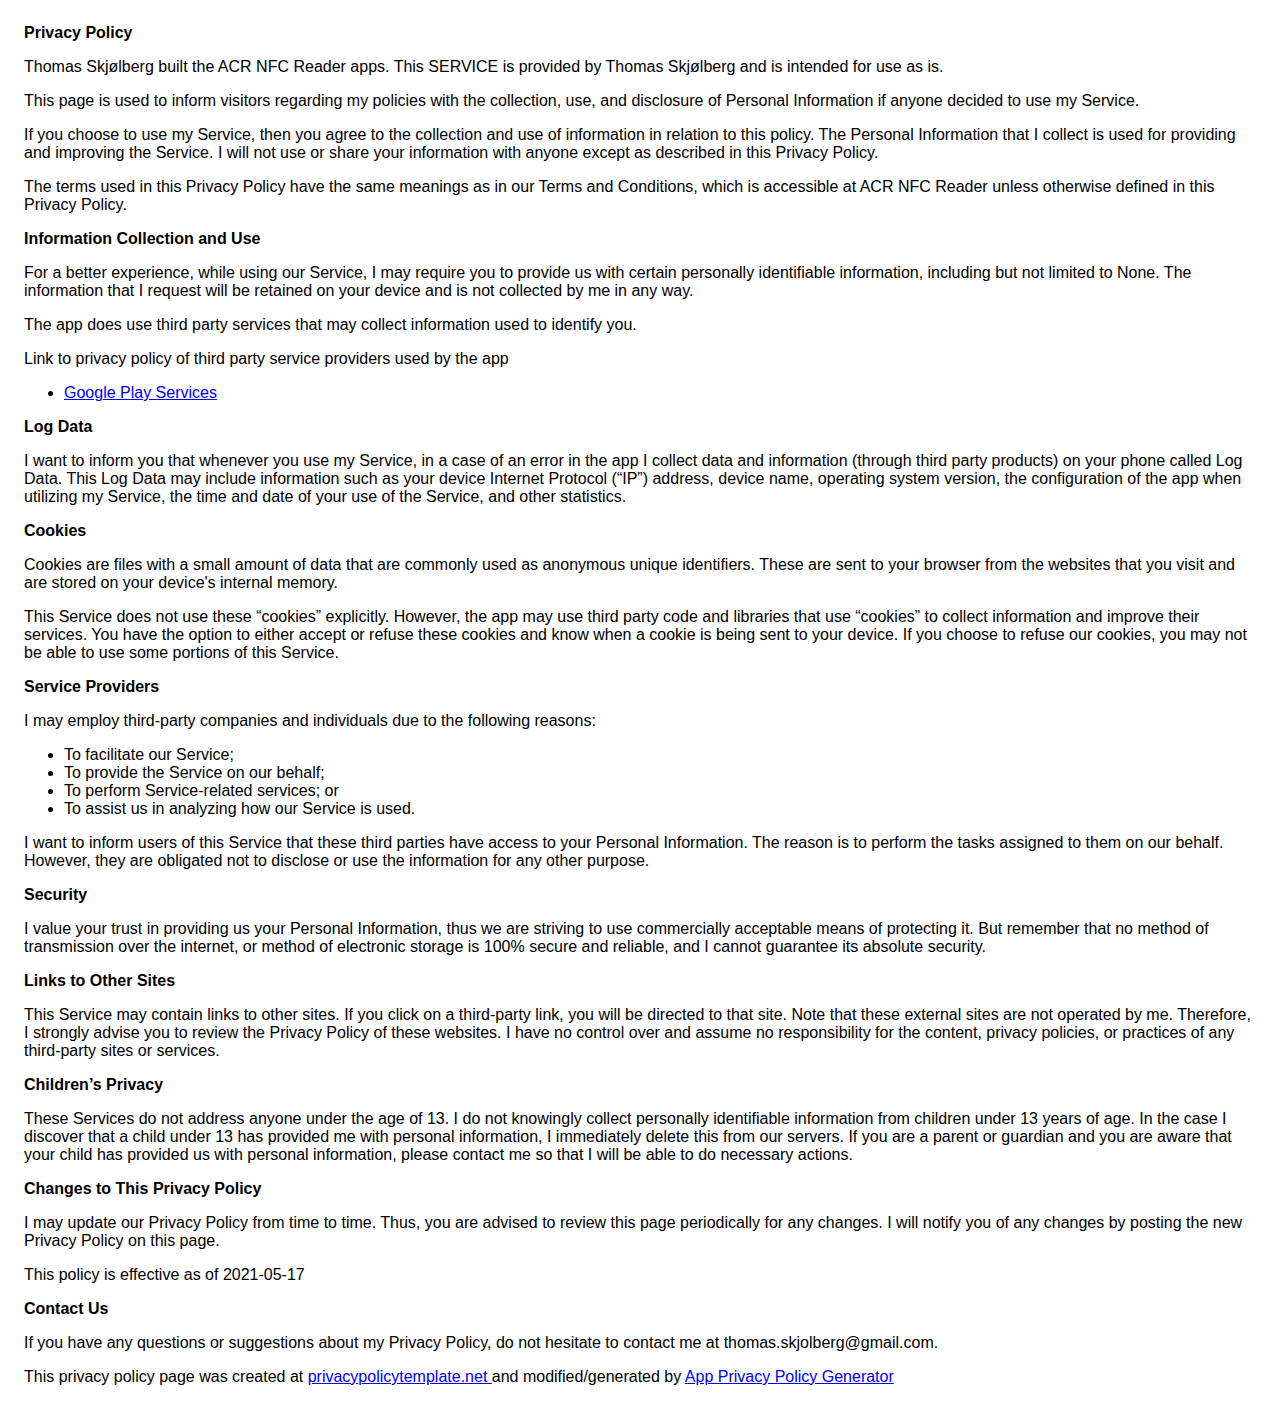
<file: google-play/privacy-policy.html>
<!DOCTYPE html>
    <html>
    <head>
      <meta charset='utf-8'>
      <meta name='viewport' content='width=device-width'>
      <title>Privacy Policy</title>
      <style> body { font-family: 'Helvetica Neue', Helvetica, Arial, sans-serif; padding:1em; } </style>
    </head>
    <body>
    <strong>Privacy Policy</strong> <p>
                  Thomas Skjølberg built the ACR NFC Reader apps. 
                  This SERVICE is provided by
                  Thomas Skjølberg  and is intended for use as
                  is.
                </p> <p>
                  This page is used to inform visitors regarding my
                  policies with the collection, use, and disclosure of Personal
                  Information if anyone decided to use my Service.
                </p> <p>
                  If you choose to use my Service, then you agree to
                  the collection and use of information in relation to this
                  policy. The Personal Information that I collect is
                  used for providing and improving the Service. I will not use or share your information with
                  anyone except as described in this Privacy Policy.
                </p> <p>
                  The terms used in this Privacy Policy have the same meanings
                  as in our Terms and Conditions, which is accessible at
                  ACR NFC Reader  unless otherwise defined in this Privacy Policy.
                </p> <p><strong>Information Collection and Use</strong></p> <p>
                  For a better experience, while using our Service, I
                  may require you to provide us with certain personally
                  identifiable information, including but not limited to None. The information that
                  I request will be retained on your device and is not collected by me in any way.
                </p> <div><p>
                    The app does use third party services that may collect
                    information used to identify you.
                  </p> <p>
                    Link to privacy policy of third party service providers used
                    by the app
                  </p> <ul><li><a href="https://www.google.com/policies/privacy/" target="_blank" rel="noopener noreferrer">Google Play Services</a></li><!----><!----><!----><!----><!----><!----><!----><!----><!----><!----><!----><!----><!----><!----><!----><!----><!----><!----><!----><!----><!----><!----><!----><!----><!----><!----></ul></div> <p><strong>Log Data</strong></p> <p>
                  I want to inform you that whenever you
                  use my Service, in a case of an error in the app
                  I collect data and information (through third party
                  products) on your phone called Log Data. This Log Data may
                  include information such as your device Internet Protocol
                  (“IP”) address, device name, operating system version, the
                  configuration of the app when utilizing my Service,
                  the time and date of your use of the Service, and other
                  statistics.
                </p> <p><strong>Cookies</strong></p> <p>
                  Cookies are files with a small amount of data that are
                  commonly used as anonymous unique identifiers. These are sent
                  to your browser from the websites that you visit and are
                  stored on your device's internal memory.
                </p> <p>
                  This Service does not use these “cookies” explicitly. However,
                  the app may use third party code and libraries that use
                  “cookies” to collect information and improve their services.
                  You have the option to either accept or refuse these cookies
                  and know when a cookie is being sent to your device. If you
                  choose to refuse our cookies, you may not be able to use some
                  portions of this Service.
                </p> <p><strong>Service Providers</strong></p> <p>
                  I may employ third-party companies and
                  individuals due to the following reasons:
                </p> <ul><li>To facilitate our Service;</li> <li>To provide the Service on our behalf;</li> <li>To perform Service-related services; or</li> <li>To assist us in analyzing how our Service is used.</li></ul> <p>
                  I want to inform users of this Service
                  that these third parties have access to your Personal
                  Information. The reason is to perform the tasks assigned to
                  them on our behalf. However, they are obligated not to
                  disclose or use the information for any other purpose.
                </p> <p><strong>Security</strong></p> <p>
                  I value your trust in providing us your
                  Personal Information, thus we are striving to use commercially
                  acceptable means of protecting it. But remember that no method
                  of transmission over the internet, or method of electronic
                  storage is 100% secure and reliable, and I cannot
                  guarantee its absolute security.
                </p> <p><strong>Links to Other Sites</strong></p> <p>
                  This Service may contain links to other sites. If you click on
                  a third-party link, you will be directed to that site. Note
                  that these external sites are not operated by me.
                  Therefore, I strongly advise you to review the
                  Privacy Policy of these websites. I have
                  no control over and assume no responsibility for the content,
                  privacy policies, or practices of any third-party sites or
                  services.
                </p> <p><strong>Children’s Privacy</strong></p> <p>
                  These Services do not address anyone under the age of 13.
                  I do not knowingly collect personally
                  identifiable information from children under 13 years of age. In the case
                  I discover that a child under 13 has provided
                  me with personal information, I immediately
                  delete this from our servers. If you are a parent or guardian
                  and you are aware that your child has provided us with
                  personal information, please contact me so that
                  I will be able to do necessary actions.
                </p> <p><strong>Changes to This Privacy Policy</strong></p> <p>
                  I may update our Privacy Policy from
                  time to time. Thus, you are advised to review this page
                  periodically for any changes. I will
                  notify you of any changes by posting the new Privacy Policy on
                  this page.
                </p> <p>This policy is effective as of 2021-05-17</p> <p><strong>Contact Us</strong></p> <p>
                  If you have any questions or suggestions about my
                  Privacy Policy, do not hesitate to contact me at thomas.skjolberg@gmail.com.
                </p> <p>This privacy policy page was created at <a href="https://privacypolicytemplate.net" target="_blank" rel="noopener noreferrer">privacypolicytemplate.net </a>and modified/generated by <a href="https://app-privacy-policy-generator.nisrulz.com/" target="_blank" rel="noopener noreferrer">App Privacy Policy Generator</a></p>
    </body>
    </html>
</file>
<file: css/style.css>
/*
Author URI: http://webthemez.com/
Note: 
Licence under Creative Commons Attribution 3.0 
-------------------------------------------------------*/

@charset "utf-8";
@import url(//fonts.googleapis.com/css?family=Raleway:800,700,400);
@import url(//fonts.googleapis.com/css?family=Signika:400,600);

/* Reset
---------------------------------*/
ul {
    list-style: none;
}

.figure {
    margin: 0px;
}

img {
    max-width: 100%;
}

a, a:hover, a:active {
    outline: 0px !important;
	text-decoration:none;
}
.clear {
    clear: both;
    display: block;
    overflow: hidden;
    visibility: hidden;
    width: 0;
    height: 0;
}
.clearfix:before,
.clearfix:after {
    content: '\0020';
    display: block;
    overflow: hidden;
    visibility: hidden;
    width: 0;
    height: 0;
}

.clearfix:after {
    clear: both;
}

/* Common style */
.grid figure {
	position: relative;
	float: left;
	overflow: hidden;
	margin: 10px 1%;
	min-width: 320px;
	max-width: 480px;
	max-height: 360px;
	width: 48%;
	background: #3085a3;
	text-align: center;
	cursor: pointer;
}

.grid figure img {
	position: relative;
	display: block;
	min-height: 100%;
	max-width: 100%;
	opacity: 0.8;
}

.grid figure figcaption {
	padding: 2em;
	color: #fff;
	text-transform: uppercase;
	font-size: 1.25em;
	-webkit-backface-visibility: hidden;
	backface-visibility: hidden;
}

.grid figure figcaption::before,
.grid figure figcaption::after {
	pointer-events: none;
}

.grid figure figcaption,
.grid figure figcaption > a {
	position: absolute;
	top: 0;
	left: 0;
	width: 100%;
	height: 100%;
}

/* Anchor will cover the whole item by default */
/* For some effects it will show as a button */
.grid figure figcaption > a {
	z-index: 1000;
	text-indent: 200%;
	white-space: nowrap;
	font-size: 0;
	opacity: 0;
}

.grid figure h2 {
	word-spacing: -0.15em;
	font-weight: 300;
}

.grid figure h2 span {
	font-weight: 800;
}

.grid figure h2,
.grid figure p {
	margin: 0;
}

.grid figure p {
	letter-spacing: 1px;
	font-size: 68.5%;
}

/*---------------*/
/***** Oscar *****/
/*---------------*/

figure.effect-oscar {
	background: -webkit-linear-gradient(45deg, #22682a 0%, #9b4a1b 40%, #3a342a 100%);
	background: linear-gradient(45deg, #22682a 0%,#9b4a1b 40%,#3a342a 100%);
}

figure.effect-oscar img {
	opacity: 0.9;
	-webkit-transition: opacity 0.35s;
	transition: opacity 0.35s;
}

figure.effect-oscar figcaption {
	padding: 3em;
	background-color: rgba(10, 21, 37, 0.81);
	-webkit-transition: background-color 0.35s;
	transition: background-color 0.35s;
}

figure.effect-oscar figcaption::before {
	position: absolute;
	top: 30px;
	right: 30px;
	bottom: 30px;
	left: 30px;
	border: 1px solid #fff;
	content: '';
}

figure.effect-oscar h2 {
	margin: 20% 0 10px 0;
	-webkit-transition: -webkit-transform 0.35s;
	transition: transform 0.35s;
	-webkit-transform: translate3d(0,100%,0);
	transform: translate3d(0,100%,0);
	color:#A3A3A3;
}

figure.effect-oscar figcaption::before,
figure.effect-oscar p {
	opacity: 0;
	-webkit-transition: opacity 0.35s, -webkit-transform 0.35s;
	transition: opacity 0.35s, transform 0.35s;
	-webkit-transform: scale(0);
	transform: scale(0);
}

figure.effect-oscar:hover h2 {
	-webkit-transform: translate3d(0,0,0);
	transform: translate3d(0,0,0);
	color: #FFFFFF;
}

figure.effect-oscar:hover figcaption::before,
figure.effect-oscar:hover p {
	opacity: 1;
	-webkit-transform: scale(1);
	transform: scale(1);
	color:#fff;+++++++
}

figure.effect-oscar:hover figcaption {
	background-color: rgba(58,52,42,0);
}

figure.effect-oscar:hover img {
	opacity: 0.4;
}

/* Styles
---------------------------------*/
body {
    background: #fff;
    font-family: 'Open Sans', sans-serif;
    font-size: 14px;
    font-weight: normal;
    color: #888888;
    margin: 0;
}

h2 {
    font-size: 24px;
    color: #222222;
    font-family: 'Raleway', sans-serif;
    font-weight: normal;
    margin: 0px 0 25px 0;
    text-align: center;
    text-transform: uppercase;
}

h3 {
    font-family: 'Open Sans', sans-serif;
    font-weight: 600;
    color: #222222;
    font-size: 18px;
    margin: 0 0 5px 0;
}

h6 {
    font-size: 16px;
    color: #888888;
    font-family: 'Open Sans', sans-serif;
    font-weight: 400;
    text-align: center;
    margin: 0 0 60px 0;
}

p {
    line-height: 24px;
    margin: 0;
}

/* Header Styles
---------------------------------*/

#header_wrapper {
    background: #0A1525;
    padding: 15px 0px;
	
	box-shadow: 1px 1px 4px rgba(60, 60, 60, 0.44);
    position: relative;
}

.header_box {
    position: relative;
    /* z-index: 9999999999999999999999999999999999; */
}

.logo a{
    float: left;
	
    font-size: 28px;
    line-height: 50px;
    color: #FF6C71;
}

.res-nav_click {
    display: none;
}
	

/* Nav Styles
---------------------------------*/
.navbar-inverse {
    background-color: transparent;
    border-color: transparent;
}

.navbar {
    border: 0px solid #fff;
    min-height: 40px;
    margin-bottom: 0px;
}

.navbar-inverse .navbar-nav > li > a {
    color: #D2D2D2;
}

.navStyle {
    float: right;
}

.navStyle ul {
    list-style: none;
    padding: 0px;
}

.navStyle ul li {
    display: inline-block;
    margin: 0 5px;
}

.navStyle ul li:first-child {
	/*margin:0px;*/;
}

.navStyle ul li:last-child {
    margin: 0 0 0 23px;
}

.navStyle ul li a {
    display: block;
    font-size: 15px;
    color: #222222;
    font-family: 'Raleway', sans-serif;
    text-decoration: none;
    text-transform: uppercase;
    font-weight: 400;
    transition: all 0.2s ease-in-out;
    -moz-transition: all 0.2s ease-in-out;
    -webkit-transition: all 0.2s ease-in-out;
}

.navStyle ul li a:hover {
    color: #ED5441;
}

.navStyle > li > a:hover, .nav > li > a:focus {
    text-decoration: none;
    color: #ED5441;
    background-color: transparent;
}

.navbar-inverse .navbar-nav > li > a:hover, .navbar-inverse .navbar-nav > li > a:focus {
    color: #FFFFFF;
    background-color: transparent;
}

.navbar-inverse .navbar-nav > .active > a, .navbar-inverse .navbar-nav > .active > a:hover, .navbar-inverse .navbar-nav > .active > a:focus {
    color: #F74D4D;
    background-color: transparent;
    border-radius: 4px;
}

.navStyle > li.active > a,
.navStyle > li.active > a:hover {
    text-decoration: none;
    color: #ED5441;
    background-color: transparent;
}

.borderLeft {
    border-left: 1px solid #DADADA;
}

.borderTop {
    margin-top: 30px;
    border-top: 1px solid #DADADA;
}

.mrgTop {
    margin-top: 30px;
}

.text-center {
  text-align: center;
}
#head {
  background: #f4f4f4 url(../img/bg_head.jpg) top center;
  background-size: cover;
  color: #7C7C7C;
  padding: 120px 0;
}
#head img.img-circle {
  display: block;
  width: 140px;
  height: 140px;
  overflow: hidden;
  border: 8px dotted rgba(255, 255, 255, 0.23);
  margin: 0 auto 20px;
  box-shadow: 0px 2px 4px rgba(0, 0, 0, 0.18);
}
#head .title {
  font-family: Alice, Georgia, serif;
  font-size: 49px;
  font-size: 3.0625rem;
}
#head .title a {
  text-decoration: none;
  color: #333333;
}
#head .tagline {
  display: block;
  font-size: 14px;
  font-size: 0.875rem;
  line-height: 1.2em;
  color: #7C7C7C;
  margin: 5px 0 0;
}
#head .tagline b {
  font-weight: normal;
}
#head .tagline a {
  color: #5E5E5E;
}
.home #head {
  padding: 90px 0;
}
.home #head .title {
  font-size: 49px;
  font-size: 3.0625rem;
}
.home #head .tagline {
  font-size: 16px;
  font-size: 1rem;
  margin: 15px 0 0;
}

/* Top_content
---------------------------------*/

.top_cont_outer {
    background: #ED5441;
    position: relative; 
    background: url('../img/main2.jpg') no-repeat;
	background-size: cover; 
}

.hero_section {
    position: relative;
    padding-top: 72px;
}
.hero_wrapper {
background: rgba(10, 21, 37, 0.69);
height: 650px;
}
.white_pad {
    position: relative;
    right: 0px;
    bottom: 0px;
}

.white_pad img {
    position: absolute;
    right: 0px;
    bottom: 0px;
}

.top_left_cont {
    padding: 15px 0;
}

.top_left_cont h3 {
    font-size: 16px;
    color: #f56eab;
    margin: 0 0 20px 0;
    text-align: left;
    font-weight: 700;
}

.top_left_cont h2 {
    font-size: 36px;
    color: #FFF;
    line-height: 58px;
    margin: 0 0 26px 0;
    font-family: 'Raleway', sans-serif;
    text-align: center;
    text-transform: capitalize;
}

.top_left_cont h2 strong {
    font-weight: 400;
	
    color: #FFFFFF;
    font-size: 28px;
    text-transform: capitalize;
}

.top_left_cont p {
font-size: 18px;
color: #FFFFFF;
margin: 0 0 30px 0;
line-height: 33px;
text-align: center;
font-weight: normal;
font-size: 20px;
/* font-weight: 300; */
text-align: center;
letter-spacing: 1px;
}

a.read_more, a.read_more2 {
    font-family: 'Raleway', sans-serif;
    display: block;
    font-size: 20px;
    width: 178px;
    height: 46px;
    line-height: 46px;
    border-radius: 3px;
    text-align: center;
    text-transform: uppercase;
    font-weight: 400;
    transition: all 0.2s ease-in-out;
    -moz-transition: all 0.2s ease-in-out;
    -webkit-transition: all 0.2s ease-in-out;
    background: transparent;
    color: #fff;
    border: 1px solid #fff;
	margin:0 auto;
    text-transform: capitalize;
}
a.read_more{
	 color: #3C3C3C;
	 border: 1px solid #3C3C3C;
}
a.read_more2:hover, a.read_more:hover {
    background: #FFFFFF;
    color: #F74C4C;
    border: 1px solid #FFFFFF;
}
a.read_more:hover {
    background: #fff;
    color: #ED5441;
    border: 1px solid #ED5441;
}

div#main-nav {
  width: 100%;
  text-align: center;
}	
.navbar-nav {
  width: 100%;
}
.navbar-nav>li {
  float: initial !important;
}





/* Services
---------------------------------*/

#service {
    padding: 60px 0px;
    background: #F74D4D;
}
#service h2{
  color: #fff;

}
.service_wrapper {
    padding: 40px 0 40px;
}

.service_section {
}

.service_block {
    text-align: center;
    padding-left: 15px;
    padding-right: 15px; 
	position: relative;
}

.service_icon {  
    width: 90px;
    height: 85px;
    margin: 0px auto 25px; 
}

 

.service_icon span {
    background: transparent; 
    display: block;
    height: 95px;
    width: 95px;
	
    border: 1px solid #FFFFFF;
    border-radius: 50%;
    padding: 6px 0 0;
}

.service_icon i {
  color: #FFFFFF;
font-size: 40px;
margin-top: 0;
position: relative;
top: 20px;
z-index: 20;
display: block;
text-align: center;
}

.service_block h3 {
    font-family: 'Raleway', sans-serif;
    font-weight: 600;
    font-size: 25px;
    color: #fff;
margin: 35px 0 15px; 
}
#service h6{
color:#fff;
}
.service_block p {
    font-size: 16px;
    color: #fff;
    margin: 0 0 35px 0; 
}
	


/* Latest Work
---------------------------------*/


#work_outer {
    background: #f9f9f9;
    padding: 70px 0px;
    position: relative;
}

.work_pic {
    position: absolute;
    right: 0;
    top: 25%;
    width: 50%;
}

.inner_section {
    padding: 0px;
}

.service-list {
    padding: 0 0 0 0;
    font-size: 14px;
    margin-bottom: 40px;
}

.service-list-col1 {
    float: left;
    width: 60px;
    text-align: center;
}

.service-list-col1 i {
    display:;
    color: #888;
    font-size: 19px;
    font-style: normal;
    line-height: 20px;
}

.service-list-col2 {
    overflow: hidden;
}

.page_section.alabaster {
    background: #fafafa;
}

.work_bottom {
    padding: 20px 0 0 0px;
}

.work_bottom span {
    font-size: 18px;
    color: #333333;
    display: block;
    margin: 0 0 20px 0;
}

a.contact_btn {
    background: #fff;
    text-transform: uppercase;
    display: block;
    width: 176px;
    height: 49px;
    text-align: center;
    line-height: 49px;
    font-size: 16px;
    color: #ED5441;
    border-radius: 3px;
    font-family: 'Raleway', sans-serif;
    font-weight: 600;
    border: 2px solid #ED5441;
    transition: all 0.2s ease-in-out;
    -moz-transition: all 0.2s ease-in-out;
    -webkit-transition: all 0.2s ease-in-out;
}

a.contact_btn:hover {
    background: #ED5441;
    color: #fff;
}

.input-text {
    background: transparent;
}


/* Portfolio
---------------------------------*/


#Portfolio {
    padding: 60px 0px;
}

.Portfolio-nav {
    padding: 0;
    margin: 0 0 45px 0;
    list-style: none;
    text-align: center;
}

.Portfolio-nav li {
    margin: 0 10px;
    display: inline;
}

.Portfolio-nav li a {
    display: inline-block;
    padding: 10px 22px;
    font-size: 12px;
    line-height: 20px;
    color: #222222;
    border-radius: 4px;
    text-transform: uppercase;
    background: #f7f7f7;
    margin-bottom: 5px;
    transition: all 0.3s ease-in-out;
    -moz-transition: all 0.3s ease-in-out;
    -webkit-transition: all 0.3s ease-in-out;
}

.Portfolio-nav li a:hover {
    background: #ED5441;
    color: #fff;
    text-decoration: none;
}

.portfolioContainer {
    margin: 0 auto;
    padding-left: 15px;
    width: auto !important;
}

.Portfolio-box {
    text-align: center;
    width: 350px;
    overflow: hidden;
    float: left;
    padding: 12px 0px;
}

.Portfolio-box img {
    transition: all 0.3s ease-in-out;
    -moz-transition: all 0.3s ease-in-out;
    -webkit-transition: all 0.3s ease-in-out;
}

.Portfolio-box img:hover {
    opacity: 0.6;
}

.Portfolio-nav li a.current {
    background: #ED5441;
    color: #fff;
    text-decoration: none;
}

img {
    max-width: 100%;
}

/* no transition on .isotope container */

.isotope .isotope-item {
  /* change duration value to whatever you like */
    -webkit-transition-duration: 0.6s;
    -moz-transition-duration: 0.6s;
    transition-duration: 0.6s;
}

.isotope .isotope-item {
    -webkit-transition-property: -webkit-transform, opacity;
    -moz-transition-property: -moz-transform, opacity;
    transition-property: transform, opacity;
}

.page_section.paddind {
    padding-bottom: 60px;
}


/* Happy Clients
---------------------------------*/



#clients {
    padding: 60px 0px;
}

.client_area {
    width: 960px;
    margin: 0px auto;
}

.client_section {
    padding: 35px 0 0 0;
}

.client_section.btm {
    padding: 20px 0 0 0;
}

.client_profile {
    float: left;
    text-align: center;
}

.client_profile.flt {
    float: right;
}

.client_profile_pic {
    border-radius: 50%;
    border: 2px solid #f5f5f5;
    margin: 0 0 15px 0;
    width: 220px;
    height: 220px;
}

.client_profile_pic img {
    border-radius: 50%;
    border: 3px solid #f5f5f5;
}

.client_profile h3 {
    font-size: 18px;
    color: #49b5e7;
    margin: 0 0 0 0;
}

.client_profile span {
    display: block;
    font-size: 16px;
    color: #888888;
}

/* Clients
---------------------------------*/


.client_logos {
    background: #11D25D;
    padding: 60px 0;
    margin-top: 60px;
}

.client_logos ul {
    padding: 0;
    margin: 0;
    list-style: none;
    text-align: center;
}

.client_logos ul li {
    display: inline;
    margin: 0 25px;
}

.client_logos ul a {
    display: inline-block;
    margin: 0 20px;
}

.page_section.team {
    padding: 60px 0;
}

.page_section.team h6 {
    margin-bottom: 40px;
}

/* About Us
--------------------------- */
 
.aboutUs-container {
background-repeat: no-repeat;
background-position: right;
background-size: auto 100%;
background-position-y: 70px;
}
#about-us, h2, h3, h6, p {
color: #0A1525;
}
#about-us .read-more{
	border: 1px solid #ED5441;
	color: #1a1a1a;
}

#about-us .read-more:hover{
	background-color: #e74c3c;
	border: 1px solid #e74c3c;
	color: #fff;
}
.about-us-post-container{
	background-repeat: no-repeat;
	background-position: right;
	background-size: auto 100%;
}
.about-us{ 
}
.about-us h3{
	font-size:28px;
}
.points{ 
	margin-bottom: 10px;
	font-size:14px;
	padding-left:0px;
}
.about-us p{
	/*font-size: 0.9375em;*/
	line-height: 1.625em;
	padding: 15px 0;
}
.about-us .about-us-list{
	list-style: none;
	margin-bottom: 20px;
	padding-left:0px;
}

.about-us .points{
	position: relative;
	list-style-type: none;
	padding: 5px 0 5px 30px;
}

.about-us .points:before{
	content: "\f058";
	position: absolute;
	font-family: FontAwesome;
	font-size: 1.125em;
	color: #F74D4D;
	left: 0px;
	top: 3px;
}

.about-us-link a:first-child{
	margin-left: 0;
}


/* Team
---------------------------------*/
.team_section {
    max-width: 993px;
    margin: 0 auto;
}

.team_area {
    width: 30.66%;
    margin-right: 3.82979%; 
    overflow: hidden;
    text-align: center;
    float: left;
}

.team_area span {
    margin-bottom: 24px;
    display: block;
}

.team_area:nth-of-type(3n+0) {
    margin: 0;
}

.team_box {
    width: auto;
    height: auto;
    position: relative;
    border-radius: 50%;
    margin: 0px 3px 25px 3px;
}
/*
.team_box_shadow {
    transition: all 0.3s ease-in-out;
    -moz-transition: all 0.3s ease-in-out;
    -webkit-transition: all 0.3s ease-in-out;
    position: absolute;
    width: 100%;
    height: 26%;
    z-index: 10;
    bottom: 0px;
} */

.team_box_shadow a {
    display: block;
    width: 100%;
    height: 100%; 
}

.team_box:hover .team_box_shadow {
    box-shadow: inset  0px 0px 0px 148px rgba(17,17,17,0.80);
}

.team_box:hover ul {
    display: block;
    opacity: 1;
}

.team_box img {
    display: block;
    border-radius: 0%;
    width: 90%;
    margin: 0 auto;
}

.team_box ul {
    display: block;
    padding: 0;
    margin: 0;
    list-style: none;
    position: absolute;
    left: 0;
    top: 88%;
    width: 100%;
    text-align: center;
    margin-top: -14px;
    z-index: 15;
    transition: all 0.6s ease-in-out;
    -moz-transition: all 0.6s ease-in-out;
    -webkit-transition: all 0.6s ease-in-out;
}

.team_box ul li {
    display: inline-block;
    margin: 0 11px;
	width: 34px; 
border-radius: 50%;
background: #fff;
padding: 10px 0 4px;
margin-bottom: 5px;
}

.team_box ul li a { 
    display: inline-block;
    font-size: 18px;
    color: #232323;
    transition: all 0.3s ease-in-out;
    -moz-transition: all 0.3s ease-in-out;
    -webkit-transition: all 0.3s ease-in-out;
}

.team_box ul li a:hover, .team_box ul li a:focus {
    text-decoration: none;
}

.team_box ul li a.fa-twitter:hover {
    color: #55acee;
}

.team_box ul li a.fa-facebook:hover {
    color: #3b5998;
}

.team_box ul li a.fa-pinterest:hover {
    color: #cb2026;
}

.team_box ul li a.fa-google-plus:hover {
    color: #dd4b39;
}
 .img-circle {
border-radius: 50%;
}
.centered {
text-align: center;
/* background: #0A1525; */
}
#team .fa {
width: 30px;
height: 30px;
margin: 0 3px;
border-radius: 100%;
font-size: 15px;
line-height: 30px;
outline: 0;
color: #fff;
background-color: #11D25D;
-webkit-transition: all .3s;
-moz-transition: all .3s;
transition: all .3s;
}
#aboutUs {
    padding: 60px 0;
    background: #fff;
}

/* Contact
---------------------------------*/
.page_section.contact {
    padding: 90px 0 100px;
}
 
.contact_section {
    margin: 0 0 60px 0;
}

.contact_section h2 {
    font-size: 40px;
    color: #ffffff;
    margin: 0 0 50px 0;
    text-transform: uppercase;
}

.contact_block {
    text-align: center;
}

.contact_block_icon {
    border-radius: 50%;
    height: 85px;
    width: 85px;
    margin: 0px auto 20px;
}

.contact_block_icon.icon2 {
    border-color: #ED5441;
}

.contact_block_icon.icon3 {
    border-color: #49b5e7;
}

.contact_block_icon span {
    background: none repeat scroll 0 0 #f56eab;
    border: 5px solid #fff;
    border-radius: 50%;
    display: block;
    height: 100%;
    width: 100%;
}

.contact_block_icon.icon2 {
    border-color: #ED5441;
}

.contact_block_icon.icon2 span {
    background: #ED5441;
}

.contact_block_icon.icon3 {
    border-color: #49b5e7;
}

.contact_block_icon.icon3 span {
    background: #49b5e7;
}

.contact_block_icon i {
    color: #fff;
    font-size: 36px;
    margin-top: 0;
    position: relative;
    top: 26px;
    z-index: 20;
}

.contact_block span {
    display: block;
    font-size: 16px;
    color: #ffffff;
    line-height: 20px;
}

.contact_block span a {
    display: block;
    font-size: 16px;
    color: #ffffff;
    line-height: 20px;
}

.contact_info {
    font-size: 15px;
    margin: 0 0 0 20px;
    padding-left: 0;
}

.contact_info  h3 {
    font-size: 24px;
    font-weight: 600;
    margin: 0 0 30px;
    color: #fff;
}

.contact_info p {
    line-height: 28px;
    display: block;
    font-size: 16px;
    color: #ffffff;
    margin: 0 0 30px;
}

.social_links {
    padding:0;
    margin: 0;
    display: block;
    overflow: hidden;
    list-style: none;
}

.social_links li {
    float: left;
    margin-right: 4px;
}

.social_links li a {
    display: block;
    width: 50px;
    height: 50px;
    text-align: center;
    line-height: 50px;
    font-size: 25px;
    color: #fff;
}

.social_links li a:hover, .social_links li a:focus {
    text-decoration: none;
    border-radius: 80px;
}

.twitter a:hover {
    color: #55acee;
}

.facebook a:hover {
    color: #3b5998;
}

.pinterest a:hover {
    color: #cb2026;
}

.gplus a:hover {
    color: #dd4b39;
}
 

.form {
    margin: 0 66px 0 30px;
}

.input-text {
    padding: 15px 16px;
    border: 1px solid #ccc;
    width: 100%;
    height: 50px;
    display: block;
    border-radius: 4px;
    font-size: 15px;
    color: #aaa;
    margin: 0 0 15px 0;
    transition: all 0.3s ease-in-out;
    -moz-transition: all 0.3s ease-in-out;
    -webkit-transition: all 0.3s ease-in-out;
}

.input-text:focus {
    border: 1px solid #fff;
    outline: 0;
    -webkit-box-shadow: inset 0 1px 1px rgba(0, 0, 0, 0.075), 0 0 8px rgba(124, 197, 118, 0.3);
    -moz-box-shadow: inset 0 1px 1px rgba(0, 0, 0, 0.075), 0 0 8px rgba(124, 197, 118, 0.3);
    box-shadow: inset 0 1px 1px rgba(0, 0, 0, 0.075), 0 0 8px rgba(124, 197, 118, 0.3);
}

.input-text.text-area {
    height: 230px;
    resize: none;
    overflow: auto;
    
}

.input-btn {    
    width: 175px;
    height: 50px;
    letter-spacing: 0px;
    background: #F74D4D;
    border-radius: 3px;
    color: #ffffff;
    font-size: 16px;
    text-transform: uppercase;
    font-weight: 600;
    border: 0px;
    transition: all 0.3s ease-in-out;
    -moz-transition: all 0.3s ease-in-out;
    -webkit-transition: all 0.3s ease-in-out;
}

.input-btn:hover {
    background: #fff;
    color: #222;
}

/* Footer
---------------------------------*/

.footer_wrapper {
    background: #0A1525;
}

.footer_bottom {
    border-top: 1px solid #3C3A3A;
    padding: 25px 0;
}

.footer_bottom span {
    display: block;
    font-size: 14px;
    color: #cccccc;
    text-align: center;
}

.footer_bottom span a {
    display: inline-block;
    color: #E04B4D;
    font-size: 16px;
    transition: all 0.3s ease-in-out;
    -moz-transition: all 0.3s ease-in-out;
    -webkit-transition: all 0.3s ease-in-out;
}

.footer_bottom span a:hover {
    color: #fff;
}

/* Animation Timers
---------------------------------*/
.delay-02s {
    animation-delay: 0.2s;
    -webkit-animation-delay: 0.2s;
}

.delay-03s {
    animation-delay: 0.3s;
    -webkit-animation-delay: 0.3s;
}

.delay-04s {
    animation-delay: 0.4s;
    -webkit-animation-delay: 0.4s;
}

.delay-05s {
    animation-delay: 0.5s;
    -webkit-animation-delay: 0.5s;
}

.delay-06s {
    animation-delay: 0.6s;
    -webkit-animation-delay: 0.6s;
}

.delay-07s {
    animation-delay: 0.7s;
    -webkit-animation-delay: 0.7s;
}

.delay-08s {
    animation-delay: 0.8s;
    -webkit-animation-delay: 0.8s;
}

.delay-09s {
    animation-delay: 0.9s;
    -webkit-animation-delay: 0.9s;
}

.delay-1s {
    animation-delay: 1s;
    -webkit-animation-delay: 1s;
}

.delay-12s {
    animation-delay: 1.2s;
    -webkit-animation-delay: 1.2s;
}


/*new_profolio*/



	
/* Portfolio */	
	
.container.portfolio_title {
    padding-bottom: 0px;
}

#portfolio {
    padding: 60px 0 40px;
}



/* Portfolio Filters */	

#filters {
    margin-top: 10px;
    margin-bottom: 40px;
    text-align: center;
    display: block;
    float: none;
    z-index: 2;
    position: relative;
}

#filters ul li {
    display: inline-block;
    margin: 0 5px;
}

#filters ul li a {
    display: block;
}

#filters ul li a h5 {
    background: none repeat scroll 0 0 #f7f7f7;
    border-radius: 4px;
    display: inline-block;
    
    font-size: 12px;
    line-height: 20px;
    margin-bottom: 5px;
    padding: 10px 22px;
    text-transform: uppercase;
    transition: all 0.3s ease-in-out 0s;
    background: #fff;
    border: #C2C2C2 solid 1px;
    color: #7C7C7C;
}

#filters ul li a:hover h5, #filters ul li a.active h5 {
    background: #F74D4D;
    color: #FFFFFF;
    text-decoration: none;
    border: #F74D4D solid 1px;
}

.section-title h2 {
    color: #222222;
    font-family: 'Raleway', sans-serif;
    font-size: 34px;
    letter-spacing: -1px;
    margin: 0 0 15px;
    text-align: center;
    text-transform: uppercase;
}

.section-title span {
    display: block;
    color: #888888;
    font-family: 'Open Sans',sans-serif;
    font-size: 16px;
    font-weight: 400;
    margin: 0 0 60px;
    text-align: center;
}
#techSkills{
padding:80px 0 60px;
}
 .progress {
  height: 20px;
  margin-bottom: 20px;
  overflow: hidden;
  background-color: #f5f5f5;
  border-radius: 0;
}
.progress {
    position: relative;
	height: 25px;
}
.progress > .progress-type {
	position: absolute;
	left: 0px;
	font-weight: 400;
	padding: 3px 30px 2px 10px;
	color: rgba(255, 255, 255, 0.54);
	background-color: rgba(25, 25, 25, 0.2);
}
.progress > .progress-completed {
	position: absolute;
	right: 0px;
	font-weight: 400;
	padding: 3px 10px 2px;
}

/* Portfolio Items */	

#portfolio_wrapper {
    position: relative;
    padding: 0;
    width: 100%;
    margin: 0 auto;
    display: block;
}

#portfolio_wrapper .one-four {
    margin: 0!important;
    line-height: 0;
    width: 25%;
    padding: 0;
    position: relative;
}

.portfolio-item {
    padding: 0;
    position: relative;
    overflow: hidden;
}

.portfolio-item .portfolio_img {
    overflow: hidden;
    display: block;
    position: relative;
}

.portfolio-item .portfolio_img img {
    width: 100%;
    height: auto;
}

.portfolio-item:hover .item_overlay {
    opacity: 1;
    transition: all 0.4s ease 0s;
    -moz-transition: all 0.4s ease 0s;
    -webkit-transition: all 0.4s ease 0s;
    -ms-transition: all 0.4s ease 0s;
    -o-transition: all 0.4s ease 0s;
}

.item_overlay {
    width: 100%;
    height: 100%;
    position: absolute;
    top: 0;
    left: 0;
    opacity: 0;
    transition: all 0.3s ease 0s;
    -moz-transition: all 0.3s ease 0s;
    -webkit-transition: all 0.3s ease 0s;
    -o-transition: all 0.3s ease 0s;
    cursor: pointer;
}

.open-project-link {
    width: 100%;
    height: 100%;
    position: absolute;
    z-index: 100;
}

.item_overlay:hover {
    background:rgba(89, 89, 89, 0.7);
}

.item_info {
    position: absolute;
    height: 100px;
    width: 100%;
    top: 50%;
    margin-top: -50px;
    text-align: center;
}

.project_name {
    color: #fff;
    text-transform: uppercase;
    margin-top: 25px;
    
    opacity: 0;
    font-size: 18px;
    transition: all 0.2s ease 0s;
    -moz-transition: all 0.2s ease 0s;
    -webkit-transition: all 0.2s ease 0s;
    -ms-transition: all 0.2s ease 0s;
    -o-transition: all 0.2s ease 0s;
    position: relative;
    z-index: 10;
}

.portfolio-item:hover .project_name {
    opacity: 1;
    -webkit-transition: opacity .1s .2s;
    -moz-transition: opacity .1s .2s;
    -ms-transition: opacity .1s .2s;
    -o-transition: opacity .1s .2s;
    transition: opacity .1s .2s;
}

.project_catg {
    font-size: 14px;
    color: #fff;
    opacity: 0;
    margin-top: 0px;
    transition: all 0.2s ease 0s;
    -moz-transition: all 0.2s ease 0s;
    -webkit-transition: all 0.2s ease 0s;
    -ms-transition: all 0.2s ease 0s;
    -o-transition: all 0.2s ease 0s;
}

.portfolio-item:hover .project_catg {
    opacity: 0.8;
    -webkit-transition: opacity .1s .2s;
    -moz-transition: opacity .1s .2s;
    -ms-transition: opacity .1s .2s;
    -o-transition: opacity .1s .2s;
    transition: opacity .1s .2s;
}

.zoom-icon {
    left: 50%;
    margin-left: -20px;
    position: inherit;
    width: 40px;
    height: 40px;
    margin-top: 40px;
    opacity: 0;
    background: url(images/zoom.png);
    background-size: 40px 40px;
    transition: all 0.3s ease 0.1s;
    -moz-transition: all 0.3s ease 0.2s;
    -webkit-transition: all 0.3s ease 0.2s;
    -ms-transition: all 0.3s ease 0.2s;
    -o-transition: all 0.3s ease 0.2s;
}

.portfolio-item:hover .zoom-icon {
    opacity: 1;
    margin-top: 0px;
    -webkit-transition: opacity .3s .2s, margin-top .3s .2s;
    -moz-transition: opacity .3s .2s, margin-top .3s .2s;
    -ms-transition: opacity .3s .2s, margin-top .3s .2s;
    -o-transition: opacity .3s .2s, margin-top .3s .2s;
    transition: opacity .3s .2s, margin-top .3s .2s;
}
	
	
	
	
/* Portfolio Isotope Transitions */	

.isotope, .isotope .isotope-item {
    -webkit-transition-duration: 0.8s;
    -moz-transition-duration: 0.8s;
    -ms-transition-duration: 0.8s;
    -o-transition-duration: 0.8s;
    transition-duration: 0.8s;
}

.isotope {
    -webkit-transition-property: height, width;
    -moz-transition-property: height, width;
    -ms-transition-property: height, width;
    -o-transition-property: height, width;
    transition-property: height, width;
}

.isotope .isotope-item {
    -webkit-transition-property: -webkit-transform, opacity;
    -moz-transition-property: -moz-transform, opacity;
    -ms-transition-property: -ms-transform, opacity;
    -o-transition-property: -o-transform, opacity;
    transition-property: transform, opacity;
}

.isotope.no-transition, .isotope.no-transition .isotope-item, .isotope .isotope-item.no-transition {
    -webkit-transition-duration: 0s;
    -moz-transition-duration: 0s;
    -ms-transition-duration: 0s;
    -o-transition-duration: 0s;
    transition-duration: 0s;
}



/* Portfolio Expander */	



#project_container {
    display: none;
    background-color: #FFF;
}

#project-page-button-fullscreen {
    height: auto;
    z-index: 100;
    position: absolute;
    right: 30px;
    top: 30px;
}

#project-page-button-fullscreen li {
    display: inline-block;
    font-size: 30px;
}

#project-page-button-fullscreen li a {
    background: url(images/close.png) no-repeat #fff;
    background-size: 50px 50px;
    width: 50px;
    height: 50px;
    display: block;
    border-radius: 50px;
    opacity: 0.5;
}

#project-page-button-fullscreen li a:hover {
    opacity: 1;
}

#project-page-button {
    text-align: center;
    margin-bottom: 20px;
    height: auto;
    position: relative;
    z-index: 100;
}

#project-page-button li {
    display: inline-block;
    margin: 60px 10px 0px 10px;
    font-size: 30px;
}

#project_data {
    margin-bottom: 0px;
}

.project-section-title {
    text-align: center;
    margin-bottom: 40px;
}

.project-section-title h1 {
    margin-bottom: 5px!important;
    letter-spacing: 1px;
    font-family: 'Raleway', sans-serif;
}

.project-page {
    background-color: #FFF;
    width: 100%;
    height: auto;
    left: 0;
    padding-bottom: 40px;
}

	
/* Portfolio*/	
	
	
.project-image-slider .bx-wrapper .bx-next {
    background: url("images/project_slider_right.png") no-repeat;
    background-size: 35px 65px;
    opacity: 0.3;
    right: -90px;
}

.project-image-slider .bx-wrapper .bx-prev {
    background: url("images/project_slider_left.png") no-repeat;
    background-size: 35px 65px;
    opacity: 0.3;
    left: -90px;
}

.project-image-slider .bx-wrapper .bx-next:hover, .project-image-slider .bx-wrapper .bx-prev:hover {
    opacity: 1;
    background-position: 0;
}

.project-image-slider .bx-wrapper .bx-controls-direction a {
    height: 65px;
    margin-top: -33px;
    outline: 0 none;
    position: absolute;
    text-indent: -9999px;
    top: 50%;
    width: 35px;
    z-index: 100;
}
	
/* Portfolio Normal Expander */		
	
.project-description {
    margin-top: 40px;
    margin-bottom: 20px;
    width: 100%;
    height: auto;
}

.small-border {
    height: 2px;
    width: 50px;
    background-color: #ddd;
    margin-bottom: 15px;
}

.visit-project {
    width: 100%;
    text-align: center;
    border-top: 1px solid #ddd;
    margin-top: 20px;
    padding: 55px 0 20px 0;
}

.project-description h5 {
    color: #222222;
    text-transform: uppercase;
    margin-bottom: 5px;
}
	
	
	
/* Portfolio FullScreen Expander */			
	
#cycle-loader {
    height: 32px;
    left: 50%;
    margin: -8px 0 0 -8px;
    position: absolute;
    top: 50%;
    width: 32px;
    z-index: 999;
}

#arrow_left {
    top: 50%;
    height: 60px;
    position: absolute;
    left: 30px;
    width: 32px;
    z-index: 1000;
    margin-top: -30px;
}

#arrow_right {
    top: 50%;
    height: 60px;
    position: absolute;
    right: 30px;
    width: 32px;
    z-index: 1000;
    margin-top: -30px;
}

#arrow_left:hover, #arrow_right:hover {
    margin-top: -28px;
}

#arrow_left:active, #arrow_right:active {
    margin-top: -28px;
}

div.mc-image {
    -webkit-transition: opacity 1s ease-in-out;
    -moz-transition: opacity 1s ease-in-out;
    -o-transition: opacity 1s ease-in-out;
    transition: opacity 1s ease-in-out;
    -webkit-background-size: cover;
    -moz-background-size: cover;
    -o-background-size: cover;
    background-size: cover;
    background-position: center center;
    background-repeat: no-repeat;
    height: 100%;
    overflow: hidden;
    width: 100%;
}

.in-slide-content div.info-slide {
    background: #FFF url(images/info.png) no-repeat left bottom;
    background-size: 46px 46px;
    position: absolute;
    top: 30px;
    left: 30px;
    width: 46px;
    height: 46px;
    margin: 0;
    display: block;
    text-indent: 10px;
    -moz-border-radius: 23px;
    -webkit-border-radius: 23px;
    border-radius: 23px;
    cursor: pointer;
    z-index: 1000;
    -ms-filter: "progid: DXImageTransform.Microsoft.Alpha(Opacity=50)";
    filter: alpha(opacity=0.5);
    opacity: 0.5;
    -webkit-transition: all 0.3s;
    -moz-transition: all 0.3s;
    -o-transition: all 0.3s;
    -ms-transition: all 0.3s;
    transition: all 0.3s;
}

.in-slide-content div.info-slide:hover {
    width: 200px;
    background: #FFF;
    position: absolute;
    bottom: 40px;
    padding: 10px 20px;
    text-indent: 0px;
    moz-border-radius: 0px;
    -webkit-border-radius: 0px;
    border-radius: 0px;
    z-index: 1000;
    -ms-filter: "progid: DXImageTransform.Microsoft.Alpha(Opacity=100)";
    filter: alpha(opacity=1);
    opacity: 1;
}

.in-slide-content h2, .in-slide-content p {
    padding: 0;
    margin: 0;
    font-size: 12px;
    line-height: 24px;
}

.in-slide-content h2 {
    font-size: 14px;
    color: #444;
    text-shadow: none;
    font-weight: normal;
    text-transform: uppercase;
    z-index: 1001;
    position: relative;
    white-space: nowrap;
}

.info-slide p {
    color: #aaa;
    font-size: 13px;
    text-shadow: none;
    z-index: 1001;
    position: relative;
    margin: 0;
    font-weight: normal;
    white-space: nowrap;
}

.in-slide-content div.info-slide h2 {
    display: none;
    padding: 10px 10px 0 10px;
}

.in-slide-content div.info-slide p {
    display: none;
    padding: 0px 10px 10px 10px;
}

.in-slide-content div.info-slide:hover h2, .in-slide-content div.info-slide:hover p {
    display: inherit;
    padding: 0;
}

/*-------------------
-----News Styles-----
---------------------*/    
.timeline{
    position:relative;
    margin-bottom:100px;
    z-index:1;
}

.timeline:before{
    display:block;
    content:"";
    position:absolute;
    width:50%;
    height:100%;
    left:1px;
    top:0;
    border-right:1px solid #F74D4D;
    z-index:-1;
} 

.timeline:after{
    display:block;
    content:"";
    position:absolute;
    width:50%;
    height:100px;
    left:1px;
    bottom:-105px;
    border-right:1px dashed #F74D4D;
    z-index:-1;
} 

.timeline .date-title{
    text-align:center;
    margin:70px 0 50px;
}

.timeline .date-title span{
    padding:15px 30px;
    font-size:21px;
    font-weight:400;
    color:#fff;
    background:#F74D4D;
    border-radius:5px;
}

.news-item {
    padding-bottom:45px;
}

.news-item.right {
    float:right;
    margin-top:40px;
}

.news-item .news-content {
    margin:20px 30px 0 0;
    position:relative;
    padding:30px;
    padding-left:100px;
    background:#f5f5f5;
    border-radius:10px;
    box-shadow:-5px 5px 0 rgba(0,0,0,0.08);
    -webkit-transition:all .3s ease-out;
    transition:all .3s ease-out;
}

.news-item:hover .news-content {
    background:#F74D4D;
    color:#fff;
}

.news-item.right .news-content {
    margin:20px 0 0 30px;
    box-shadow:5px 5px 0 rgba(0,0,0,0.08);
}

.news-item .news-content:after {
    display:block;
    content:"";
    position:absolute;
    top:50px;
    right:-40px;
    width:0px;
    height:0px;
    background:transparent;
    border:20px solid transparent;
    border-left:20px solid #f5f5f5;
    -webkit-transition:border-left-color .3s ease-out;
    transition:border-left-color .3s ease-out;
}

.news-item.right .news-content:after {
    position:absolute;
    left:-40px;
    right:auto;
    border-left:20px solid transparent;
    border-right:20px solid #f5f5f5;
    -webkit-transition:border-right-color .3s ease-out;
    transition:border-right-color .3s ease-out;
}

.news-item:hover .news-content:after {
    border-left-color:#F74D4D;
}

.news-item.right:hover .news-content:after {
    border-left-color:transparent;
    border-right-color:#F74D4D;
}

.news-item .news-content:before {
    display:block;
    content:"";
    position:absolute;
    width:20px;
    height:20px;
    right:-55px;
    top:60px;
    background:#F74D4D;
    border:3px solid #fff;
    border-radius:50%;
    -webkit-transition:background .3s ease-out;
    transition:background .3s ease-out;
}

.news-item.right .news-content:before {
    left:-55px;
    right:auto;
}

.news-content .date {
    position:absolute;
    width:80px;
    height:80px;
    left:10px;
    text-align:center;
    color:#F74D4D;
    -webkit-transition:color .3s ease-out;
    transition:color .3s ease-out;
}

.news-item:hover .news-content .date {
    color:#fff;
}

.news-content .date p{
    margin:0;
    font-size: 38px;
    font-weight: 400;
    line-height:48px;
}

.news-content .date small{
    margin:0;
    font-size:26px;
    font-weight:300;
    line-height:24px;
}

.news-content .news-title{
    font-size:24px;
    font-weight:300;
    text-align: left;
    margin-bottom: 4px;
}

.news-content p{
    font-size:16px;
    line-height:24px;
    font-weight:300;
    letter-spacing:0.02em;
    margin-bottom:10px;
}

.news-content .read-more,
.news-content .read-more:hover,
.news-content .read-more:active,
.news-content .read-more:focus{
    padding:10px 0;
    text-decoration:none;
    font-size:16px;
    color:#7A7C7F;
    line-height:24px;
}

.news-item:hover .news-content .read-more,
.news-item:hover .news-content .read-more:hover,
.news-item:hover .news-content .read-more:active,
.news-item:hover .news-content .read-more:focus{
    color:#fff;
}

.news-content .read-more{
    -webkit-transition:padding .3s ease-out;
    transition:padding .3s ease-out;
}

.news-content .read-more:hover {
    padding-left:7px;
}

.news-content .read-more:after{
    content:'\f054';
    padding-left:15px;
    font-family:'FontAwesome';
    font-size:21px;
    line-height:21px;
    color:#F74D4D;
    vertical-align:middle;
    -webkit-transition:padding .3s ease-out;
    transition:padding .3s ease-out;
}

.news-content .read-more:hover:after{
    padding-left:20px;
}

.news-item:hover .news-content .read-more:after{
    color:#fff;
}

.news-content .news-media{
    position:absolute;
    width:80px;
    bottom:-45px;
    right:40px;
    border-radius:8px;
}

.news-content .news-media img{
    border-radius:8px;
    transform:scale(1);
    -webkit-transition:-webkit-transform .3s ease-out;
    transition:transform .3s ease-out;
}

.news-content .news-media a{
    display:block;
	text-decoration:none;
    background:#fff;
    border-radius:8px;
    overflow:hidden;
    -webkit-mask-image: -webkit-radial-gradient(circle, white, black);
}

.news-content .news-media a:hover img{
    -webkit-transform:scale(1.3);
    transform:scale(1.3);
}

.news-content .news-media a:after{
    content:'\f065';
    position:absolute;
    width:100%;
    top:0;
    left:0;
    font-family:FontAwesome;
    font-size:32px;
    line-height:80px;
    text-align:center;
    color:#F74D4D;
    -webkit-transform:scale(0);
    transform:scale(0);
    opacity:0;
    -webkit-transition:all .2s ease-out .1s;
    transition:all .2s ease-out .1s;
}

.news-content .news-media.video a:after{
    content:'\f04b';
}

.news-content .news-media a:hover:after{
    -webkit-transform:scale(1);
    transform:scale(1);
    opacity:1;
}

.news-content .news-media.gallery{
    box-shadow:4px 4px 0 #bbb,8px 8px 0 #ddd;
}
                               
/*
   Media Queries
--------------------------- */
@media (min-width: 768px) and (max-width: 1200px) {

.aboutUs-container {
background-repeat: no-repeat;
background-position: right;
background-size: auto 59%;
background-position-y: 150px;
}
}
@media (max-width: 768px) {
.navStyle {
float: right;
width: auto; 
text-align: center;
}
.aboutUs-container{
	background-image:none;
}
p{
font-size:14px;
}
.top_cont_outer { 
height: 335px;
}
.hero_section {
position: relative;
padding-top: 10px;
}
.top_left_cont {
padding: 38px 0;
}
.top_left_cont h2 {
font-size: 25px;
color: #FFF;
line-height: 39px;
margin: 0 0 9px 0;
}
.inner_section {
padding: 20px 0 20px;
}
#aboutUs img{
margin-bottom:20px;
}
#aboutUs h3{
font-size:26px;
line-height:22px;
}
.service_block h3 { 
font-size: 16px;
}
service_block p {
font-size: 14px; 
margin: 0px;
margin-bottom: 20px;
}
#filters ul{
padding-left:0px;
}
.form {
margin: 0 18px;
}
.page_section.team{
padding: 40px 0;
}
, #clients {
padding: 40px 0;
}
.client_logos ul li {
display: inline;
margin: 0 25px;
padding: 11px 0;
display: inline-block;
}
.social_links li {
float: left; 
}
.contact_section{
margin:0;
}
h2, .contact_section h2 {
font-size: 30px;
}
.page_section.contact {
padding: 60px 0 50px;
} 
.navbar-inverse .navbar-toggle .icon-bar{
background: #FFFFFF;
}
.navbar-inverse .navbar-toggle {
border-color: transparent;
}
.navbar-inverse .navbar-toggle:hover, .navbar-inverse .navbar-toggle:focus{
background:none;
outline: none;
}
.navStyle ul li {
display: block;
}
.navStyle {
float: right;
width: 100%;
text-align:center;
}
.navbar {
border: 0px solid #fff;
min-height: 40px;
margin-bottom: 0px;
float: right;
}
.navStyle ul li {
display: block;
margin: 0px;
}
.navStyle ul li:last-child {
margin: 0px;
}
.navbar-inverse .navbar-nav > li > a {
color: #D0D0D0; 
font-size: 14px;
padding: 10px 11px;
}
} 
@media (max-width: 480px){ 
.navStyle {
float: left;
width: 100%; 
text-align: left;
margin-top: 20px;
}
.navbar {
border: 0px solid #fff;
min-height: 40px;
margin-bottom: 0px;
float: initial;
width: 100%;
}
.team_area {
width: 99%;
}
.read_more2{
display:none;
}
}
</file>
